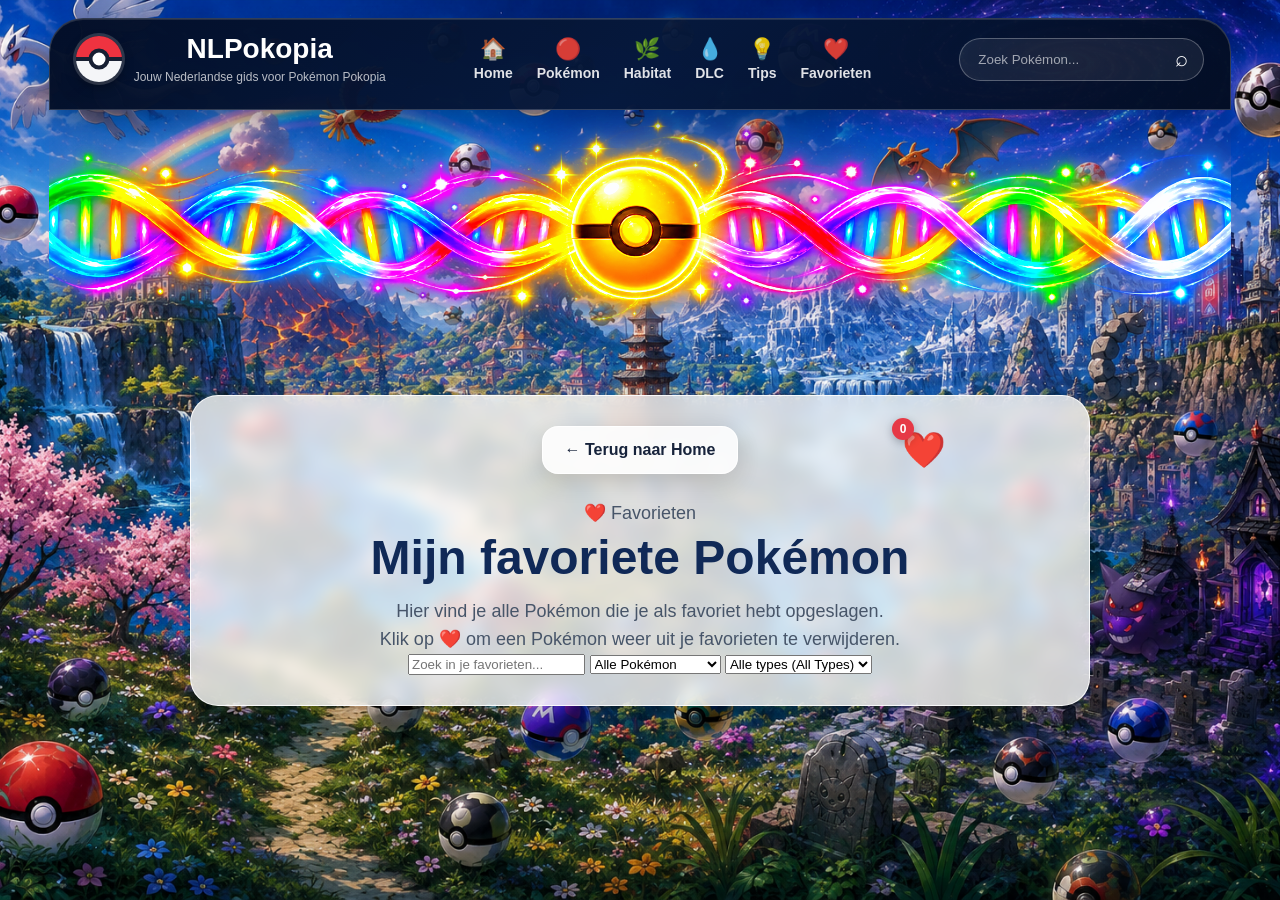
<file: favorieten.html>
<!DOCTYPE html>
<html lang="nl">

<head>
    <meta charset="UTF-8">

    <meta
        name="viewport"
        content="width=device-width, initial-scale=1.0"
    >

    <title>Favorieten | NLPokopia</title>

    <link rel="stylesheet" href="styles.css?v=9">
</head>


<body>

<header class="main-header">

    <nav class="main-nav">

        <a href="index.html" class="nav-brand">

            <span class="brand-ball"></span>

            <span class="brand-text">
                <strong>NLPokopia</strong>
                <small>
                    Jouw Nederlandse gids voor Pokémon Pokopia
                </small>
            </span>

        </a>


        <div class="nav-links">

            <a href="index.html">
                <span>🏠</span>
                Home
            </a>

            <a href="hoofdpokedex.html">
                <span>🔴</span>
                Pokémon
            </a>

            <a href="habitats.html">
                <span>🌿</span>
                Habitat
            </a>

            <a href="bubbly-basin.html">
                <span>💧</span>
                DLC
            </a>

            <a href="tips.html">
                <span>💡</span>
                Tips
            </a>

            <a href="favorieten.html">
                <span>❤️</span>
                Favorieten
            </a>

        </div>


        <div class="nav-search">

            <input
                type="search"
                placeholder="Zoek Pokémon..."
                aria-label="Zoek Pokémon"
            >

            <span>⌕</span>

        </div>

    </nav>


    <div class="type-dna-bar">

        <img
            src="type-dna.png"
            alt=""
            class="type-dna-image"
            aria-hidden="true"
        >

    </div>

</header>



<main class="pokedex-page favorites-page">


    <section class="pokedex-intro">

        <a
            href="index.html"
            class="back-button"
        >
            ← Terug naar Home
        </a>


        <p class="section-kicker">
            ❤️ Favorieten
        </p>


        <h1>
            Mijn favoriete Pokémon
        </h1>


        <p>
            Hier vind je alle Pokémon die je als
            favoriet hebt opgeslagen.
        </p>


        <p>
            Klik op ❤️ om een Pokémon weer uit
            je favorieten te verwijderen.
        </p>


        <div class="pokedex-controls">

            <input
                type="search"
                id="searchInput"
                placeholder="Zoek in je favorieten..."
                aria-label="Zoek in je favorieten"
            >


            <select
                id="sectionFilter"
                aria-label="Filter op Pokédex"
            >

                <option value="all">
                    Alle Pokémon
                </option>

                <option value="base">
                    Hoofd-Pokédex
                </option>

                <option value="event">
                    Special Pokémon
                </option>

                <option value="dlc">
                    Bubbly Basin DLC
                </option>

            </select>


            <select
                id="typeFilter"
                aria-label="Filter op type"
            >

                <option value="all">
                    Alle types (All Types)
                </option>

            </select>

        </div>

    </section>



    <main id="app"></main>


</main>



<script src="pokemon-kanto.js"></script>
<script src="pokemon-extra.js"></script>
<script src="pokemon-dlc.js"></script>
<script src="pokemon-data.js"></script>

<script src="favorites.js?v=1"></script>
<script src="favorieten.js?v=1"></script>


</body>

</html>
</file>
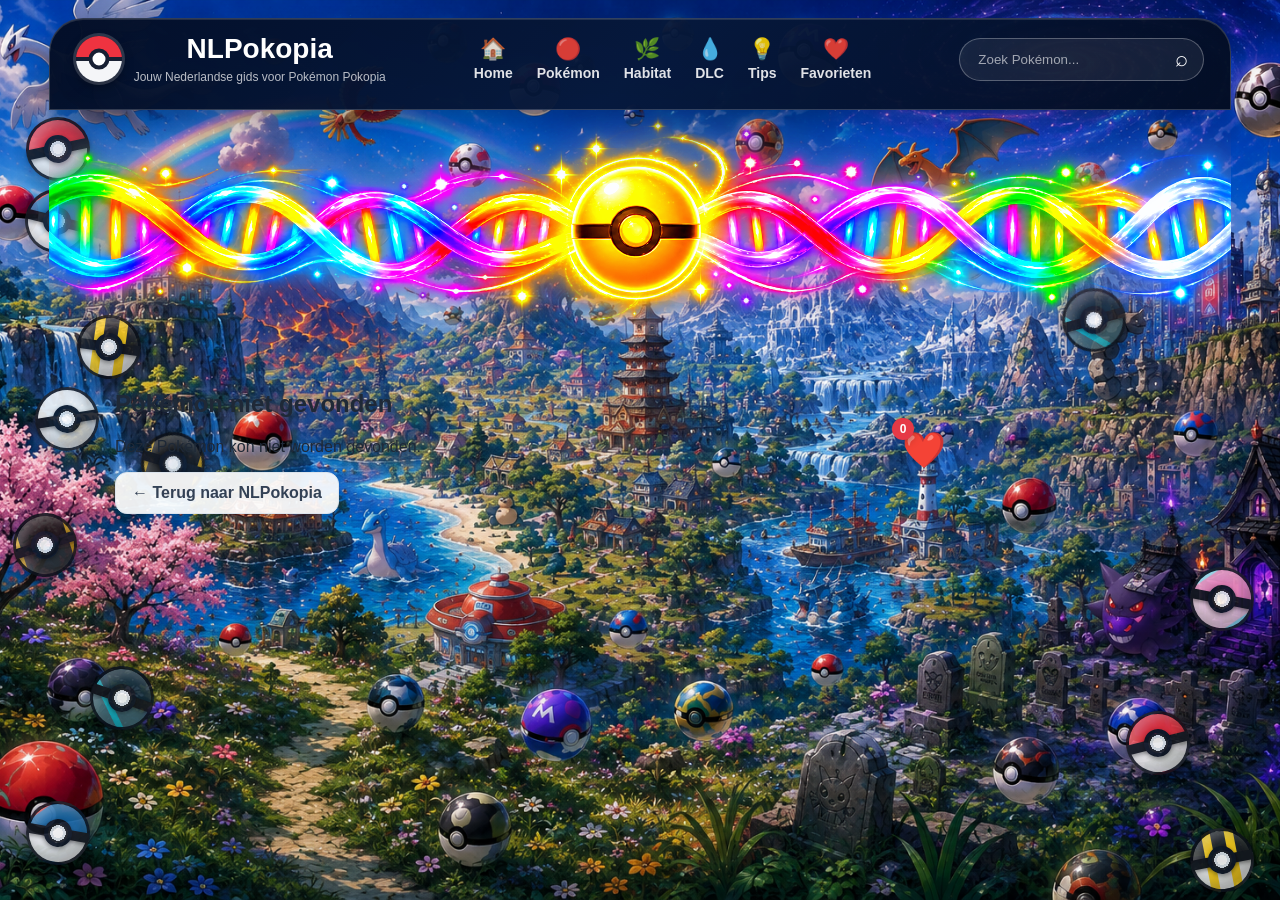
<file: pokemon.html>
<!DOCTYPE html>
<html lang="nl">

<head>
    <meta charset="UTF-8">

    <meta
        name="viewport"
        content="width=device-width, initial-scale=1.0"
    >

    <title>NLPokopia Pokémon</title>

    <link rel="stylesheet" href="styles.css?v=7">
</head>

<body>
    
<!-- DECORATIEVE BALLEN ALLEEN OP POKÉMON DETAILPAGINA -->
    
<div class="ball-background" aria-hidden="true">

    <span class="decor-ball ball-1"></span>
    <span class="decor-ball ball-2"></span>
    <span class="decor-ball ball-3"></span>
    <span class="decor-ball ball-4"></span>
    <span class="decor-ball ball-5"></span>
    <span class="decor-ball ball-6"></span>
    <span class="decor-ball ball-7"></span>
    <span class="decor-ball ball-8"></span>
    <span class="decor-ball ball-9"></span>
    <span class="decor-ball ball-10"></span>
    <span class="decor-ball ball-11"></span>
    <span class="decor-ball ball-12"></span>

</div>
    
    <header class="main-header">

    <nav class="main-nav">

        <a href="index.html" class="nav-brand">
            <span class="brand-ball"></span>

            <span class="brand-text">
                <strong>NLPokopia</strong>
                <small>Jouw Nederlandse gids voor Pokémon Pokopia</small>
            </span>
        </a>

        <div class="nav-links">

            <a href="index.html">
                <span>🏠</span>
                Home
            </a>

            <a href="index.html">
                <span>🔴</span>
                Pokémon
            </a>

            <a href="index.html#habitat">
                <span>🌿</span>
                Habitat
            </a>

            <a href="index.html#dlc">
                <span>💧</span>
                DLC
            </a>

            <a href="index.html#tips">
                <span>💡</span>
                Tips
            </a>

            <a href="favorieten.html">
                <span>❤️</span>
                Favorieten
            </a>

        </div>

        <div class="nav-search">
            <input
                type="search"
                placeholder="Zoek Pokémon..."
                aria-label="Zoek Pokémon"
            >
            <span>⌕</span>
        </div>

    </nav>

    <div class="type-dna-bar">
    <img
        src="type-dna.png"
        alt=""
        class="type-dna-image"
        aria-hidden="true"
    >
</div>

</header>


    <main id="pokemonDetail">

        <p>Pokémon laden...</p>

    </main>


    <!-- POKÉMON DATA -->

    <script src="pokemon-kanto.js"></script>
    <script src="pokemon-extra.js"></script>
    <script src="pokemon-dlc.js"></script>
    <script src="pokemon-data.js"></script>


    <!-- DETAILPAGINA -->
<script src="favorites.js?v=1"></script>    
<script src="pokemon-page.js"></script>

</body>

</html>
</file>
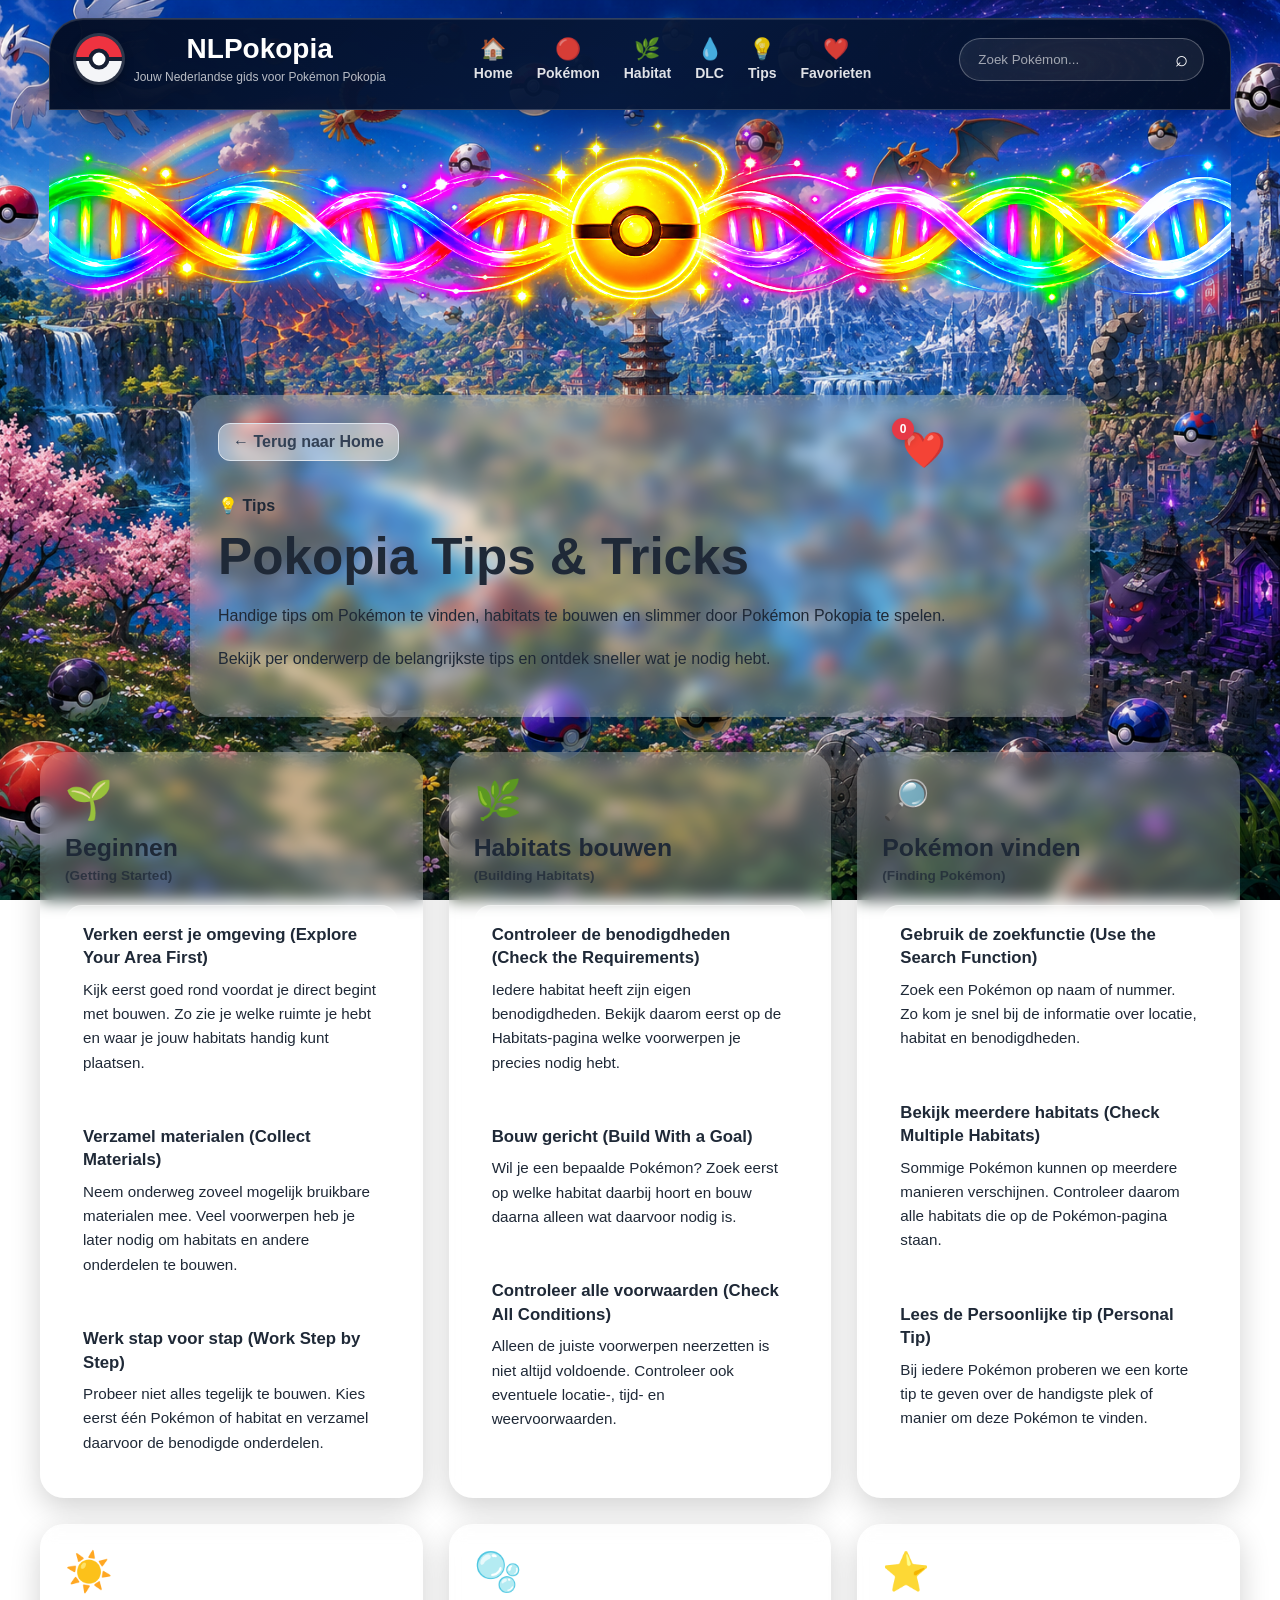
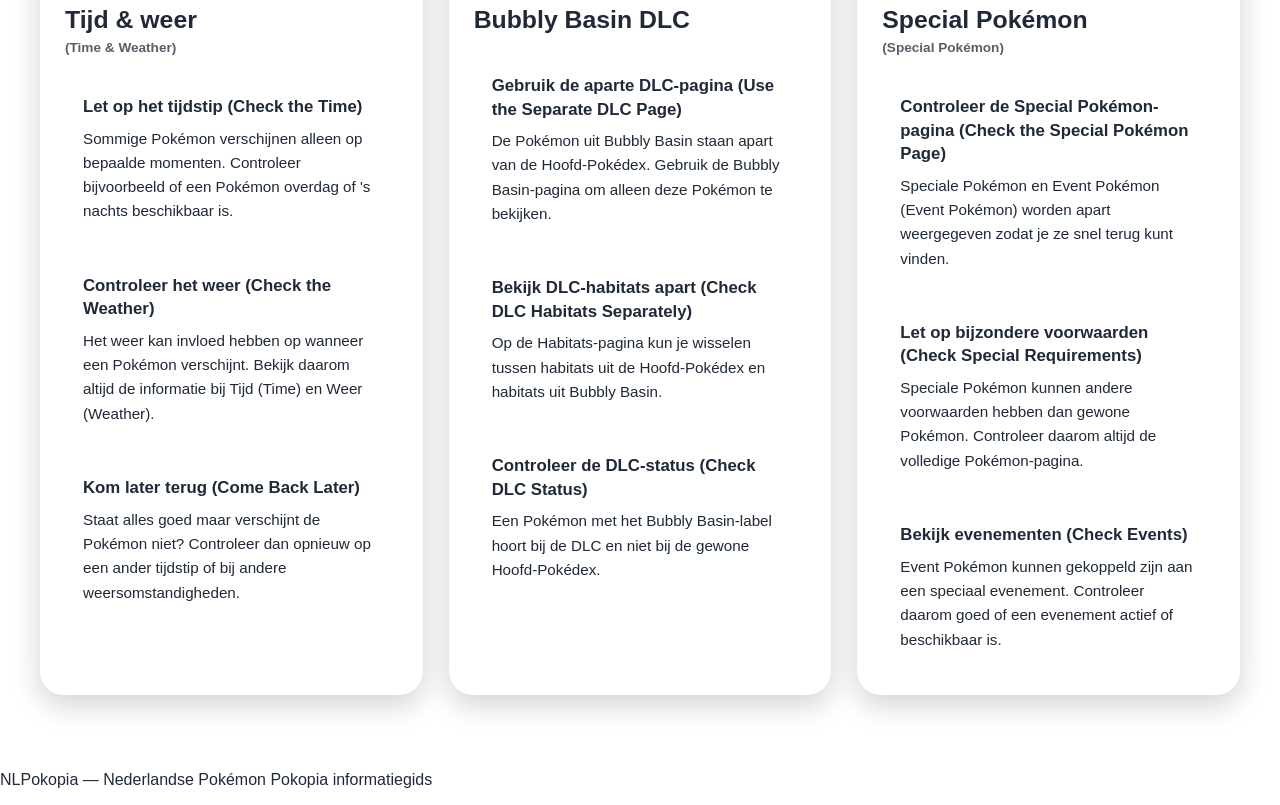
<file: tips.html>
<!DOCTYPE html>
<html lang="nl">

<head>
    <meta charset="UTF-8">

    <meta
        name="viewport"
        content="width=device-width, initial-scale=1.0"
    >

    <title>Tips | NLPokopia</title>

<link rel="stylesheet" href="styles.css?v=9">
</head>


<body>

   <header class="main-header">

    <nav class="main-nav">

        <a href="index.html" class="nav-brand">
            <span class="brand-ball"></span>

            <span class="brand-text">
                <strong>NLPokopia</strong>
                <small>Jouw Nederlandse gids voor Pokémon Pokopia</small>
            </span>
        </a>


        <div class="nav-links">

            <a href="index.html">
                <span>🏠</span>
                Home
            </a>

            <a href="hoofdpokedex.html">
                <span>🔴</span>
                Pokémon
            </a>

            <a href="habitats.html">
                <span>🌿</span>
                Habitat
            </a>

            <a href="bubbly-basin.html">
                <span>💧</span>
                DLC
            </a>

            <a href="tips.html">
                <span>💡</span>
                Tips
            </a>

            <a href="favorieten.html">
                <span>❤️</span>
                Favorieten
            </a>

        </div>


        <div class="nav-search">

            <input
                type="search"
                placeholder="Zoek Pokémon..."
                aria-label="Zoek Pokémon"
            >

            <span>⌕</span>

        </div>

    </nav>


    <div class="type-dna-bar">

        <img
            src="type-dna.png"
            alt=""
            class="type-dna-image"
            aria-hidden="true"
        >

    </div>

</header>



    <main class="tips-page">


        <section class="tips-intro">

            <a
                href="index.html"
                class="back-button"
            >
                ← Terug naar Home
            </a>


            <p class="section-kicker">
                💡 Tips
            </p>


            <h1>
                Pokopia Tips & Tricks
            </h1>


            <p>
                Handige tips om Pokémon te vinden,
                habitats te bouwen en slimmer door
                Pokémon Pokopia te spelen.
            </p>


            <p>
                Bekijk per onderwerp de belangrijkste
                tips en ontdek sneller wat je nodig hebt.
            </p>

        </section>



        <section class="tips-grid">


            <!-- =========================================
                 BEGINNEN
                 ========================================= -->

            <article class="tip-category-card">

                <div class="tip-category-icon">
                    🌱
                </div>

                <h2>
                    Beginnen
                    <span>(Getting Started)</span>
                </h2>


                <div class="tip-list">

                    <div class="tip-item">

                        <h3>
                            Verken eerst je omgeving
                            (Explore Your Area First)
                        </h3>

                        <p>
                            Kijk eerst goed rond voordat je
                            direct begint met bouwen.
                            Zo zie je welke ruimte je hebt
                            en waar je jouw habitats handig
                            kunt plaatsen.
                        </p>

                    </div>


                    <div class="tip-item">

                        <h3>
                            Verzamel materialen
                            (Collect Materials)
                        </h3>

                        <p>
                            Neem onderweg zoveel mogelijk
                            bruikbare materialen mee.
                            Veel voorwerpen heb je later
                            nodig om habitats en andere
                            onderdelen te bouwen.
                        </p>

                    </div>


                    <div class="tip-item">

                        <h3>
                            Werk stap voor stap
                            (Work Step by Step)
                        </h3>

                        <p>
                            Probeer niet alles tegelijk te
                            bouwen. Kies eerst één Pokémon
                            of habitat en verzamel daarvoor
                            de benodigde onderdelen.
                        </p>

                    </div>

                </div>

            </article>



            <!-- =========================================
                 HABITATS
                 ========================================= -->

            <article class="tip-category-card">

                <div class="tip-category-icon">
                    🌿
                </div>

                <h2>
                    Habitats bouwen
                    <span>(Building Habitats)</span>
                </h2>


                <div class="tip-list">

                    <div class="tip-item">

                        <h3>
                            Controleer de benodigdheden
                            (Check the Requirements)
                        </h3>

                        <p>
                            Iedere habitat heeft zijn eigen
                            benodigdheden. Bekijk daarom
                            eerst op de Habitats-pagina
                            welke voorwerpen je precies
                            nodig hebt.
                        </p>

                    </div>


                    <div class="tip-item">

                        <h3>
                            Bouw gericht
                            (Build With a Goal)
                        </h3>

                        <p>
                            Wil je een bepaalde Pokémon?
                            Zoek eerst op welke habitat
                            daarbij hoort en bouw daarna
                            alleen wat daarvoor nodig is.
                        </p>

                    </div>


                    <div class="tip-item">

                        <h3>
                            Controleer alle voorwaarden
                            (Check All Conditions)
                        </h3>

                        <p>
                            Alleen de juiste voorwerpen
                            neerzetten is niet altijd
                            voldoende. Controleer ook
                            eventuele locatie-, tijd- en
                            weervoorwaarden.
                        </p>

                    </div>

                </div>

            </article>



            <!-- =========================================
                 POKEMON VINDEN
                 ========================================= -->

            <article class="tip-category-card">

                <div class="tip-category-icon">
                    🔎
                </div>

                <h2>
                    Pokémon vinden
                    <span>(Finding Pokémon)</span>
                </h2>


                <div class="tip-list">

                    <div class="tip-item">

                        <h3>
                            Gebruik de zoekfunctie
                            (Use the Search Function)
                        </h3>

                        <p>
                            Zoek een Pokémon op naam of
                            nummer. Zo kom je snel bij de
                            informatie over locatie,
                            habitat en benodigdheden.
                        </p>

                    </div>


                    <div class="tip-item">

                        <h3>
                            Bekijk meerdere habitats
                            (Check Multiple Habitats)
                        </h3>

                        <p>
                            Sommige Pokémon kunnen op
                            meerdere manieren verschijnen.
                            Controleer daarom alle habitats
                            die op de Pokémon-pagina staan.
                        </p>

                    </div>


                    <div class="tip-item">

                        <h3>
                            Lees de Persoonlijke tip
                            (Personal Tip)
                        </h3>

                        <p>
                            Bij iedere Pokémon proberen we
                            een korte tip te geven over de
                            handigste plek of manier om
                            deze Pokémon te vinden.
                        </p>

                    </div>

                </div>

            </article>



            <!-- =========================================
                 TIJD EN WEER
                 ========================================= -->

            <article class="tip-category-card">

                <div class="tip-category-icon">
                    ☀️
                </div>

                <h2>
                    Tijd & weer
                    <span>(Time & Weather)</span>
                </h2>


                <div class="tip-list">

                    <div class="tip-item">

                        <h3>
                            Let op het tijdstip
                            (Check the Time)
                        </h3>

                        <p>
                            Sommige Pokémon verschijnen
                            alleen op bepaalde momenten.
                            Controleer bijvoorbeeld of een
                            Pokémon overdag of 's nachts
                            beschikbaar is.
                        </p>

                    </div>


                    <div class="tip-item">

                        <h3>
                            Controleer het weer
                            (Check the Weather)
                        </h3>

                        <p>
                            Het weer kan invloed hebben op
                            wanneer een Pokémon verschijnt.
                            Bekijk daarom altijd de
                            informatie bij Tijd (Time) en
                            Weer (Weather).
                        </p>

                    </div>


                    <div class="tip-item">

                        <h3>
                            Kom later terug
                            (Come Back Later)
                        </h3>

                        <p>
                            Staat alles goed maar verschijnt
                            de Pokémon niet? Controleer dan
                            opnieuw op een ander tijdstip
                            of bij andere
                            weersomstandigheden.
                        </p>

                    </div>

                </div>

            </article>



            <!-- =========================================
                 BUBBLY BASIN
                 ========================================= -->

            <article class="tip-category-card">

                <div class="tip-category-icon">
                    🫧
                </div>

                <h2>
                    Bubbly Basin DLC
                </h2>


                <div class="tip-list">

                    <div class="tip-item">

                        <h3>
                            Gebruik de aparte DLC-pagina
                            (Use the Separate DLC Page)
                        </h3>

                        <p>
                            De Pokémon uit Bubbly Basin
                            staan apart van de
                            Hoofd-Pokédex. Gebruik de
                            Bubbly Basin-pagina om alleen
                            deze Pokémon te bekijken.
                        </p>

                    </div>


                    <div class="tip-item">

                        <h3>
                            Bekijk DLC-habitats apart
                            (Check DLC Habitats Separately)
                        </h3>

                        <p>
                            Op de Habitats-pagina kun je
                            wisselen tussen habitats uit
                            de Hoofd-Pokédex en habitats
                            uit Bubbly Basin.
                        </p>

                    </div>


                    <div class="tip-item">

                        <h3>
                            Controleer de DLC-status
                            (Check DLC Status)
                        </h3>

                        <p>
                            Een Pokémon met het
                            Bubbly Basin-label hoort bij
                            de DLC en niet bij de gewone
                            Hoofd-Pokédex.
                        </p>

                    </div>

                </div>

            </article>



            <!-- =========================================
                 SPECIAL POKEMON
                 ========================================= -->

            <article class="tip-category-card">

                <div class="tip-category-icon">
                    ⭐
                </div>

                <h2>
                    Special Pokémon
                    <span>(Special Pokémon)</span>
                </h2>


                <div class="tip-list">

                    <div class="tip-item">

                        <h3>
                            Controleer de Special Pokémon-pagina
                            (Check the Special Pokémon Page)
                        </h3>

                        <p>
                            Speciale Pokémon en
                            Event Pokémon
                            (Event Pokémon) worden apart
                            weergegeven zodat je ze snel
                            terug kunt vinden.
                        </p>

                    </div>


                    <div class="tip-item">

                        <h3>
                            Let op bijzondere voorwaarden
                            (Check Special Requirements)
                        </h3>

                        <p>
                            Speciale Pokémon kunnen andere
                            voorwaarden hebben dan gewone
                            Pokémon. Controleer daarom
                            altijd de volledige
                            Pokémon-pagina.
                        </p>

                    </div>


                    <div class="tip-item">

                        <h3>
                            Bekijk evenementen
                            (Check Events)
                        </h3>

                        <p>
                            Event Pokémon kunnen gekoppeld
                            zijn aan een speciaal evenement.
                            Controleer daarom goed of een
                            evenement actief of beschikbaar
                            is.
                        </p>

                    </div>

                </div>

            </article>


        </section>


    </main>



    <footer class="site-footer">

        <p>
            NLPokopia — Nederlandse Pokémon Pokopia
            informatiegids
        </p>

    </footer>

<script src="favorites.js?v=1"></script>
</body>

</html>
</file>
<file: styles.css>
/* =========================================================
   NLPokopia - COMPLETE STYLES.CSS
   Hoofdpagina + Pokémon-detailpagina + Pokéball-achtergrond
   ========================================================= */


/* =========================
   BASIS
   ========================= */

* {
    box-sizing: border-box;
}

html {
    scroll-behavior: smooth;
}

body {
    margin: 0;
    min-height: 100vh;
    font-family: Arial, Helvetica, sans-serif;
    color: #1f2937;

    background:
        linear-gradient(
            180deg,
            #eaf4ff 0%,
            #f8fbff 34%,
            #eef7f2 68%,
            #fff8ec 100%
        );

    overflow-x: hidden;
}


/* =========================
   DECORATIEVE BALLEN ACHTERGROND
   ========================= */

.ball-background {
    position: fixed;
    inset: 0;
    width: 100%;
    height: 100%;
    pointer-events: none;
    overflow: hidden;
    z-index: 0;
}

.decor-ball {
    position: absolute;
    width: 82px;
    height: 82px;
    border-radius: 50%;
    opacity: 0.25;
    border: 4px solid #111827;
    box-shadow: 0 4px 15px rgba(15, 23, 42, 0.12);
}

/* Middenlijn van iedere bal */
.decor-ball::before {
    content: "";
    position: absolute;
    left: -4px;
    right: -4px;
    top: 50%;
    height: 5px;
    transform: translateY(-50%);
    background: #111827;
}

/* Knop in het midden */
.decor-ball::after {
    content: "";
    position: absolute;
    width: 22px;
    height: 22px;
    left: 50%;
    top: 50%;
    transform: translate(-50%, -50%);
    border-radius: 50%;
    background: white;
    border: 4px solid #111827;
}

/* Poké Ball */
.ball-1 {
    background: linear-gradient(
        to bottom,
        #e53935 0 47%,
        #ffffff 47% 100%
    );
    left: 3%;
    top: 38%;
    transform: rotate(-180deg);
}

/* Great Ball */
.ball-2 {
    background: linear-gradient(
        to bottom,
        #2563eb 0 47%,
        #ffffff 47% 100%
    );
    right: 5%;
    top: 18%;
    transform: rotate(16deg) scale(0.82);
}

/* Heal Ball */
.ball-3 {
    background: linear-gradient(
        to bottom,
        #f472b6 0 47%,
        #ffffff 47% 100%
    );
    left: 18%;
    top: 62%;
    transform: rotate(25deg) scale(0.68);
}

/* Master Ball */
.ball-4 {
    background: linear-gradient(
        to bottom,
        #7c3aed 0 47%,
        #ffffff 47% 100%
    );
    right: 4%;
    top: 48%;
    transform: rotate(-25deg) scale(0.92);
}

/* Friend Ball */
.ball-5 {
    background: linear-gradient(
        to bottom,
        #22c55e 0 47%,
        #ffffff 47% 100%
    );
    left: 6%;
    top: 78%;
    transform: rotate(18deg) scale(0.74);
}

/* Dive Ball */
.ball-6 {
    background: linear-gradient(
        to bottom,
        #06b6d4 0 47%,
        #ffffff 47% 100%
    );
    right: 8%;
    top: 72%;
    transform: rotate(-12deg) scale(0.72);
}

/* Ultra Ball */
.ball-7 {
    background: linear-gradient(
        to bottom,
        #facc15 0 47%,
        #111827 47% 100%
    );
    left: 42%;
    top: 32%;
    transform: rotate(32deg) scale(0.58);
}

/* Luxury Ball */
.ball-8 {
    background: linear-gradient(
        to bottom,
        #111827 0 47%,
        #eab308 47% 100%
    );
    right: 28%;
    top: 57%;
    transform: rotate(-35deg) scale(0.65);
}

/* Net Ball */
.ball-9 {
    background: linear-gradient(
        to bottom,
        #38bdf8 0 47%,
        #ffffff 47% 100%
    );
    left: 32%;
    top: 88%;
    transform: rotate(14deg) scale(0.8);
}

/* Premier Ball */
.ball-10 {
    background: linear-gradient(
        to bottom,
        #ffffff 0 47%,
        #f8fafc 47% 100%
    );
    right: 38%;
    top: 82%;
    transform: rotate(-20deg) scale(0.62);
}

/* Hisui / oude stijl */
.ball-11 {
    background: linear-gradient(
        to bottom,
        #8b5a2b 0 47%,
        #d6b37a 47% 100%
    );
    left: 13%;
    top: 52%;
    transform: rotate(28deg) scale(0.62);
    border-color: #5b3a20;
}

/* Hisui / oude stijl */
.ball-12 {
    background: linear-gradient(
        to bottom,
        #64748b 0 47%,
        #cbd5e1 47% 100%
    );
    right: 10%;
    top: 90%;
    transform: rotate(-28deg) scale(0.67);
    border-color: #475569;
}

/* Zorg dat alle echte website-inhoud boven de ballen staat */
header,
.dlc-info,
.search-bar,
.filters,
#app {
    position: relative;
    z-index: 2;
}


/* =========================
   HEADER
   ========================= */

header {
    position: relative;
    z-index: 2;

    text-align: center;

    padding: 28px 20px 26px;

    background: rgba(255, 255, 255, 0.88);

    border-bottom:
        1px solid rgba(148, 163, 184, 0.35);

    box-shadow:
        0 4px 18px rgba(15, 23, 42, 0.06);

    backdrop-filter: blur(8px);
}

header h1 {
    margin: 0;

    font-size: clamp(32px, 5vw, 46px);

    font-weight: 800;

    letter-spacing: -1px;

    color: #111827;
}

header h1::before {
    content: "◉";
    color: #ef233c;
    margin-right: 10px;
}

header p {
    margin: 8px 0 0;

    color: #64748b;

    font-size: 16px;
}


/* =========================
   DLC INFO
   ========================= */

.dlc-info {
    position: relative;
    z-index: 1;

    width: min(1100px, 92%);

    margin: 28px auto 0;

    padding: 22px 24px;

    background:
        linear-gradient(
            135deg,
            rgba(224, 247, 250, 0.94),
            rgba(239, 246, 255, 0.94)
        );

    border: 1px solid #bae6fd;

    border-radius: 18px;

    box-shadow:
        0 8px 24px rgba(14, 116, 144, 0.08);
}

.dlc-info h2 {
    margin: 0 0 9px;

    font-size: 23px;

    color: #155e75;
}

.dlc-info p {
    margin: 7px 0;

    line-height: 1.6;

    color: #334155;
}


/* =========================
   ZOEKBALK
   ========================= */

.search-bar {
    position: relative;
    z-index: 2;

    width: min(1100px, 92%);

    margin: 24px auto 0;
}

.search-bar input {
    width: 100%;

    padding: 15px 18px;

    font-size: 16px;

    border: 1px solid #cbd5e1;

    border-radius: 14px;

    outline: none;

    background: rgba(255, 255, 255, 0.94);

    color: #1f2937;

    box-shadow:
        0 4px 14px rgba(15, 23, 42, 0.05);

    transition:
        border-color 0.2s ease,
        box-shadow 0.2s ease;
}

.search-bar input:focus {
    border-color: #3b82f6;

    box-shadow:
        0 0 0 3px rgba(59, 130, 246, 0.13);
}


/* =========================
   FILTERS
   ========================= */

.filters {
    position: relative;
    z-index: 2;

    width: min(1100px, 92%);

    margin: 14px auto 0;

    display: flex;

    gap: 12px;

    flex-wrap: wrap;
}

.filters select {
    min-width: 180px;

    padding: 11px 14px;

    border: 1px solid #cbd5e1;

    border-radius: 12px;

    background: rgba(255, 255, 255, 0.94);

    color: #334155;

    font-size: 15px;

    cursor: pointer;

    outline: none;
}

.filters select:focus {
    border-color: #3b82f6;
}


/* =========================
   POKÉMON OVERZICHT
   ========================= */

#app {
    position: relative;
    z-index: 1;

    width: min(1100px, 92%);

    margin: 28px auto 50px;

    display: grid;

    grid-template-columns:
        repeat(auto-fit, minmax(220px, 1fr));

    gap: 22px;
}


/* =========================
   POKÉMON KAART
   ========================= */

.pokemon-card {
    position: relative;

    min-width: 0;

    padding: 22px 18px 20px;

    text-align: center;

    background: rgba(255, 255, 255, 0.91);

    border:
        1px solid rgba(203, 213, 225, 0.75);

    border-radius: 20px;

    box-shadow:
        0 8px 22px rgba(15, 23, 42, 0.08);

    backdrop-filter: blur(7px);

    transition:
        transform 0.2s ease,
        box-shadow 0.2s ease;
}

.pokemon-card:hover {
    transform: translateY(-4px);

    box-shadow:
        0 14px 30px rgba(15, 23, 42, 0.13);
}

.pokemon-image {
    width: 170px !important;
    height: 170px !important;

    max-width: 100% !important;

    object-fit: contain;

    display: block;

    margin: 0 auto 12px;
}

.pokemon-card h2 {
    margin: 5px 0 10px;

    font-size: 21px;

    line-height: 1.25;
}

.pokemon-detail-link {
    color: #111827;

    text-decoration: none;
}

.pokemon-detail-link:hover {
    color: #2563eb;
}

.pokemon-card p {
    margin: 8px 0;

    line-height: 1.5;

    font-size: 14px;
}

.pokemon-card strong {
    color: #334155;
}


/* =========================
   KAART STATUS
   ========================= */

.pokemon-card p:nth-last-of-type(1) {
    margin-top: 10px;
}


/* =========================
   VIDEO LINKS
   ========================= */

.video-links {
    display: flex;

    flex-wrap: wrap;

    gap: 9px;

    margin-top: 18px;
}

.pokemon-card .video-links {
    justify-content: center;
}

.video-links h3 {
    width: 100%;

    margin: 0 0 5px;

    font-size: 16px;
}

.video-links a {
    display: inline-flex;

    align-items: center;

    justify-content: center;

    padding: 8px 11px;

    border-radius: 9px;

    text-decoration: none;

    font-size: 13px;

    font-weight: 700;

    color: #1e3a8a;

    background: #eff6ff;

    border: 1px solid #bfdbfe;

    transition:
        transform 0.15s ease,
        background 0.15s ease;
}

.video-links a:hover {
    transform: translateY(-2px);

    background: #dbeafe;
}


/* =========================================================
   POKÉMON DETAILPAGINA
   ========================================================= */

#pokemonDetail {
    position: relative;

    z-index: 1;

    width: min(1050px, 92%);

    margin: 30px auto 60px;
}

.pokemon-detail-page {
    width: 100%;
}


/* =========================
   TERUGKNOP
   ========================= */

.back-button {
    display: inline-flex;

    align-items: center;

    padding: 11px 16px;

    margin-bottom: 20px;

    background: rgba(255, 255, 255, 0.92);

    border: 1px solid #dbe3ec;

    border-radius: 12px;

    color: #334155;

    font-weight: 700;

    text-decoration: none;

    box-shadow:
        0 4px 12px rgba(15, 23, 42, 0.06);

    transition:
        transform 0.15s ease,
        box-shadow 0.15s ease;
}

.back-button:hover {
    transform: translateY(-2px);

    box-shadow:
        0 8px 18px rgba(15, 23, 42, 0.1);
}


/* =========================
   DETAIL HERO
   ========================= */

.pokemon-detail-hero {
    display: grid;

    grid-template-columns: 230px 1fr;

    gap: 32px;

    align-items: center;

    padding: 30px;

    margin-bottom: 22px;

    background:
        linear-gradient(
            135deg,
            rgba(255, 255, 255, 0.96),
            rgba(248, 250, 252, 0.92)
        );

    border: 1px solid #dbe3ec;

    border-radius: 24px;

    box-shadow:
        0 12px 30px rgba(15, 23, 42, 0.09);
}

.pokemon-detail-image {
    display: block;

    width: 220px !important;
    height: 220px !important;

    max-width: 100% !important;

    object-fit: contain;

    margin: auto;
}

.pokemon-detail-title {
    min-width: 0;
}

.pokemon-status {
    display: inline-block;

    margin: 0 0 10px;

    padding: 7px 11px;

    border-radius: 999px;

    background: #eef2ff;

    color: #4338ca;

    font-size: 13px;

    font-weight: 800;
}

.pokemon-detail-title h1 {
    margin: 0 0 10px;

    font-size: clamp(31px, 5vw, 46px);

    line-height: 1.1;

    color: #111827;
}

.pokemon-types {
    margin: 0;

    font-size: 17px;

    font-weight: 700;

    color: #475569;
}


/* =========================
   DETAIL BLOKKEN
   ========================= */

.detail-block {
    margin-top: 20px;

    padding: 25px 28px;

    background: rgba(255, 255, 255, 0.92);

    border: 1px solid #dbe3ec;

    border-radius: 20px;

    box-shadow:
        0 8px 22px rgba(15, 23, 42, 0.07);

    backdrop-filter: blur(7px);
}

.detail-block h2 {
    margin: 0 0 20px;

    font-size: 22px;

    color: #1f2937;
}


/* =========================
   DETAIL RIJEN
   ========================= */

.detail-row {
    display: grid;

    grid-template-columns: minmax(180px, 220px) 1fr;

    gap: 18px;

    padding: 12px 0;

    border-bottom: 1px solid #eef2f7;

    line-height: 1.55;
}

.detail-row:last-child {
    border-bottom: 0;
}

.detail-row strong {
    color: #334155;
}

.detail-row span {
    min-width: 0;

    color: #475569;

    overflow-wrap: anywhere;
}


/* =========================
   PERSOONLIJKE TIP
   ========================= */

.personal-tip {
    background:
        linear-gradient(
            135deg,
            rgba(255, 251, 235, 0.96),
            rgba(254, 249, 195, 0.91)
        );

    border-color: #fde68a;
}

.personal-tip h2 {
    color: #854d0e;
}

.personal-tip p {
    margin: 0;

    line-height: 1.7;

    color: #713f12;
}


/* =========================
   KLEINE NOTITIE
   ========================= */

.small-note {
    margin: 17px 0 0;

    padding: 13px 15px;

    background: #f8fafc;

    border-left: 4px solid #94a3b8;

    border-radius: 8px;

    color: #64748b;

    font-size: 14px;

    line-height: 1.6;
}


/* =========================
   LINKS ALGEMEEN
   ========================= */

a {
    transition:
        color 0.15s ease,
        background 0.15s ease;
}


/* =========================
   TABLET
   ========================= */

@media (max-width: 800px) {

    .pokemon-detail-hero {
        grid-template-columns: 180px 1fr;

        gap: 22px;

        padding: 24px;
    }

    .pokemon-detail-image {
        width: 175px !important;
        height: 175px !important;
    }

    .detail-row {
        grid-template-columns: 170px 1fr;
    }

}


/* =========================
   MOBIEL
   ========================= */

@media (max-width: 600px) {

    header {
        padding: 22px 16px;
    }

    header h1 {
        font-size: 32px;
    }

    .dlc-info {
        width: 94%;

        padding: 18px;
    }

    .search-bar {
        width: 94%;
    }

    .filters {
        width: 94%;
    }

    .filters select {
        flex: 1;

        min-width: 140px;
    }

    #app {
        width: 94%;

        grid-template-columns:
            repeat(2, minmax(0, 1fr));

        gap: 12px;

        margin-top: 20px;
    }

    .pokemon-card {
        padding: 15px 10px;

        border-radius: 16px;
    }

    .pokemon-image {
        width: 125px !important;
        height: 125px !important;
    }

    .pokemon-card h2 {
        font-size: 17px;
    }

    .pokemon-card p {
        font-size: 13px;
    }

    #pokemonDetail {
        width: 94%;

        margin-top: 22px;
    }

    .pokemon-detail-hero {
        display: block;

        padding: 22px 18px;

        text-align: center;
    }

    .pokemon-detail-image {
        width: 180px !important;
        height: 180px !important;

        margin-bottom: 16px;
    }

    .pokemon-detail-title h1 {
        font-size: 31px;
    }

    .detail-block {
        padding: 20px 17px;
    }

    .detail-block h2 {
        font-size: 20px;
    }

    .detail-row {
        display: block;

        padding: 12px 0;
    }

    .detail-row strong {
        display: block;

        margin-bottom: 5px;
    }

    .detail-row span {
        display: block;
    }

    .decor-ball {
        opacity: 0.07;
    }

}


/* =========================
   ZEER KLEINE SCHERMEN
   ========================= */

@media (max-width: 390px) {

    #app {
        grid-template-columns: 1fr;
    }

    .pokemon-image {
        width: 150px !important;
        height: 150px !important;
    }

}
/* Pokémon-familie */

.evolution-family {
    display: flex;
    align-items: center;
    justify-content: center;
    gap: 20px;
    flex-wrap: wrap;
    margin-top: 20px;
    margin-bottom: 20px;
}

.evolution-member {
    display: flex;
    flex-direction: column;
    align-items: center;
    gap: 8px;
    padding: 15px;
    border-radius: 16px;
}

.evolution-member img {
    width: 120px;
    height: 120px;
    object-fit: contain;
}

.evolution-member strong {
    font-size: 18px;
    text-align: center;
}

.evolution-arrow {
    font-size: 32px;
    font-weight: bold;
}

.evolution-member.current-pokemon {
    background: rgba(255, 255, 255, 0.7);
    box-shadow: 0 0 0 3px rgba(0, 0, 0, 0.08);
}

@media (max-width: 600px) {
    .evolution-family {
        gap: 10px;
    }

    .evolution-member img {
        width: 85px;
        height: 85px;
    }

    .evolution-arrow {
        font-size: 24px;
    }
}
/* Pokémon-familie */
.evolution-family {
    display: flex;
    align-items: center;
    justify-content: center;
    gap: 20px;
    flex-wrap: wrap;
    margin: 20px 0;
}

.evolution-member {
    display: flex;
    flex-direction: column;
    align-items: center;
    text-align: center;
    padding: 12px;
    border-radius: 16px;
}

.evolution-member img {
    width: 120px;
    height: 120px;
    object-fit: contain;
}

.evolution-member strong {
    margin-top: 8px;
    font-size: 16px;
}

.evolution-arrow {
    font-size: 32px;
    font-weight: bold;
}

.evolution-member.current-pokemon {
    background: rgba(255, 255, 255, 0.65);
    box-shadow: 0 0 0 2px rgba(0, 0, 0, 0.08);
}
/* Video/social media knoppen */
.video-links {
    display: flex;
    flex-wrap: wrap;
    gap: 12px;
    margin-top: 16px;
}

.video-button {
    display: inline-flex;
    align-items: center;
    gap: 8px;
    padding: 10px 14px;
    border-radius: 12px;
    text-decoration: none;
    font-weight: 700;
    background: white;
    border: 1px solid rgba(0, 0, 0, 0.12);
    color: #222;
    box-shadow: 0 3px 10px rgba(0, 0, 0, 0.08);
}

.video-icon {
    width: 28px;
    height: 28px;
    display: inline-flex;
    align-items: center;
    justify-content: center;
    border-radius: 50%;
    font-size: 17px;
    font-weight: bold;
}

/* YouTube */
.video-button.youtube .video-icon {
    background: #ff0000;
    color: white;
}

/* TikTok */
.video-button.tiktok .video-icon {
    background: #000000;
    color: white;
}

/* Instagram */
.video-button.instagram .video-icon {
    background: #e1306c;
    color: white;
}

/* Facebook */
.video-button.facebook .video-icon {
    background: #1877f2;
    color: white;
}

/* X */
.video-button.twitter .video-icon {
    background: #000000;
    color: white;
}

.video-button:hover {
    transform: translateY(-2px);
    box-shadow: 0 5px 14px rgba(0, 0, 0, 0.15);
}
/* Logo + tekst netjes naast elkaar */
.video-button {
    display: inline-flex;
    align-items: center;
    gap: 8px;
}

.video-icon {
    width: 28px;
    height: 28px;
    display: inline-flex;
    align-items: center;
    justify-content: center;
    background: transparent !important;
    flex-shrink: 0;
}

.video-icon svg {
    width: 28px;
    height: 28px;
    display: block;
}
/* =========================================
   NLPokopia - kleuren per Pokémon-type
   ========================================= */

.type-gras {
    --type-color: #78C850;
    --type-light: #E8F5DF;
    --type-dark: #4E8234;
}

.type-vuur {
    --type-color: #F08030;
    --type-light: #FDE8D8;
    --type-dark: #C65D18;
}

.type-water {
    --type-color: #6890F0;
    --type-light: #E1E9FC;
    --type-dark: #386CEB;
}

.type-elektrisch {
    --type-color: #F8D030;
    --type-light: #FFF6CC;
    --type-dark: #C6A500;
}

.type-psychisch {
    --type-color: #F85888;
    --type-light: #FDE0E9;
    --type-dark: #D82E63;
}

.type-ijs {
    --type-color: #98D8D8;
    --type-light: #E4F6F6;
    --type-dark: #5CB8B8;
}

.type-draak {
    --type-color: #7038F8;
    --type-light: #E7DCFE;
    --type-dark: #4C08EF;
}

.type-duister {
    --type-color: #705848;
    --type-light: #E5DEDA;
    --type-dark: #49392F;
}

.type-fee {
    --type-color: #EE99AC;
    --type-light: #FBE5EA;
    --type-dark: #D45A76;
}

.type-normaal {
    --type-color: #A8A878;
    --type-light: #EEEEDE;
    --type-dark: #79794E;
}

.type-vechten {
    --type-color: #C03028;
    --type-light: #F3D8D6;
    --type-dark: #8B211B;
}

.type-vliegend {
    --type-color: #A890F0;
    --type-light: #ECE6FC;
    --type-dark: #7762C7;
}

.type-gif {
    --type-color: #A040A0;
    --type-light: #ECD9EC;
    --type-dark: #702970;
}

.type-grond {
    --type-color: #E0C068;
    --type-light: #F7EFD8;
    --type-dark: #B39745;
}

.type-steen {
    --type-color: #B8A038;
    --type-light: #F0E9CA;
    --type-dark: #88751F;
}

.type-insect {
    --type-color: #A8B820;
    --type-light: #EDF1C8;
    --type-dark: #7A8715;
}

.type-spook {
    --type-color: #705898;
    --type-light: #E5DFEE;
    --type-dark: #493963;
}

.type-staal {
    --type-color: #B8B8D0;
    --type-light: #EEEEF4;
    --type-dark: #8585A3;
}


/* Bovenste Pokémon-blok krijgt automatisch typekleur */

.type-gras .pokemon-detail-hero,
.type-vuur .pokemon-detail-hero,
.type-water .pokemon-detail-hero,
.type-elektrisch .pokemon-detail-hero,
.type-psychisch .pokemon-detail-hero,
.type-ijs .pokemon-detail-hero,
.type-draak .pokemon-detail-hero,
.type-duister .pokemon-detail-hero,
.type-fee .pokemon-detail-hero,
.type-normaal .pokemon-detail-hero,
.type-vechten .pokemon-detail-hero,
.type-vliegend .pokemon-detail-hero,
.type-gif .pokemon-detail-hero,
.type-grond .pokemon-detail-hero,
.type-steen .pokemon-detail-hero,
.type-insect .pokemon-detail-hero,
.type-spook .pokemon-detail-hero,
.type-staal .pokemon-detail-hero {
    background:
        linear-gradient(
            135deg,
            var(--type-light) 0%,
            #ffffff 72%
        );

    border-left: 7px solid var(--type-color);
    border-bottom: 3px solid var(--type-color);
}


/* Titel krijgt subtiel dezelfde kleur */

.type-gras .pokemon-detail-title h1,
.type-vuur .pokemon-detail-title h1,
.type-water .pokemon-detail-title h1,
.type-elektrisch .pokemon-detail-title h1,
.type-psychisch .pokemon-detail-title h1,
.type-ijs .pokemon-detail-title h1,
.type-draak .pokemon-detail-title h1,
.type-duister .pokemon-detail-title h1,
.type-fee .pokemon-detail-title h1,
.type-normaal .pokemon-detail-title h1,
.type-vechten .pokemon-detail-title h1,
.type-vliegend .pokemon-detail-title h1,
.type-gif .pokemon-detail-title h1,
.type-grond .pokemon-detail-title h1,
.type-steen .pokemon-detail-title h1,
.type-insect .pokemon-detail-title h1,
.type-spook .pokemon-detail-title h1,
.type-staal .pokemon-detail-title h1 {
    color: var(--type-dark);
}
/* =========================================
   NLPokopia - Pokémon type-badges
   ========================================= */

.pokemon-types {
    display: flex;
    flex-wrap: wrap;
    gap: 8px;
    margin-top: 10px;
}

.type-badge {
    display: inline-flex;
    align-items: center;
    justify-content: center;
    padding: 7px 14px;
    border-radius: 999px;
    font-size: 0.9rem;
    font-weight: 700;
    line-height: 1;
    color: white;
    border: 2px solid rgba(255, 255, 255, 0.65);
    box-shadow: 0 2px 6px rgba(0, 0, 0, 0.18);
}

/* Normaal */
.type-badge-normaal {
    background: #A8A878;
}

/* Vuur */
.type-badge-vuur {
    background: #F08030;
}

/* Water */
.type-badge-water {
    background: #6890F0;
}

/* Elektrisch */
.type-badge-elektrisch {
    background: #F8D030;
    color: #332b00;
}

/* Gras */
.type-badge-gras {
    background: #78C850;
}

/* IJs */
.type-badge-ijs {
    background: #98D8D8;
    color: #163b3b;
}

/* Vechtend */
.type-badge-vechten {
    background: #C03028;
}

/* Gif */
.type-badge-gif {
    background: #A040A0;
}

/* Grond */
.type-badge-grond {
    background: #E0C068;
    color: #40330e;
}

/* Vliegend */
.type-badge-vliegend {
    background: #A890F0;
}

/* Psychisch */
.type-badge-psychisch {
    background: #F85888;
}

/* Insect */
.type-badge-insect {
    background: #A8B820;
}

/* Steen */
.type-badge-steen {
    background: #B8A038;
}

/* Spook */
.type-badge-spook {
    background: #705898;
}

.type-badge-geest {
    background: #705898;
}

/* Draak */
.type-badge-draak {
    background: #7038F8;
}

/* Duister */
.type-badge-duister {
    background: #705848;
}

/* Staal */
.type-badge-staal {
    background: #B8B8D0;
    color: #29293d;
}

/* Fee */
.type-badge-fee {
    background: #EE99AC;
}

/* ========================================
   POKEMON DETAIL HERO - NIEUWE OPMAAK
======================================== */

.pokemon-detail-hero {
    display: grid;
    grid-template-columns: 260px 1fr;
    align-items: center;
    gap: 35px;

    padding: 32px;
    margin-bottom: 25px;

    background: linear-gradient(
        135deg,
        var(--type-light),
        #ffffff
    );

    border: 2px solid var(--type-color);
    border-left: 8px solid var(--type-color);
    border-radius: 24px;

    box-shadow:
        0 10px 30px rgba(0, 0, 0, 0.08);
}

/* Grote Pokémon-afbeelding */

.pokemon-detail-hero img {
    width: 100%;
    max-width: 240px;
    height: 240px;
    object-fit: contain;

    padding: 15px;

    background: rgba(255, 255, 255, 0.55);
    border-radius: 22px;
}

/* Pokémon-nummer en naam */

.pokemon-detail-hero h1 {
    margin: 8px 0 14px;

    font-size: clamp(2rem, 4vw, 3.4rem);
    line-height: 1.05;

    color: var(--type-dark);
}

/* Mobiel / kleinere schermen */

@media (max-width: 700px) {

    .pokemon-detail-hero {
        grid-template-columns: 1fr;
        text-align: center;
        gap: 15px;
        padding: 22px;
    }

    .pokemon-detail-hero img {
        margin: 0 auto;
        max-width: 210px;
        height: 210px;
    }
}
/* =========================================================
   DETAILBLOKKEN - TYPE 1 + TYPE 2
   ========================================================= */

/* Alle informatieblokken iets sterker vormgeven */
.detail-block {
    position: relative;
    overflow: hidden;
    border-left: 6px solid var(--type-color);
}

/* Subtiele hoofdkleur bovenaan */
.detail-block::before {
    content: "";
    position: absolute;
    left: 0;
    top: 0;
    right: 0;
    height: 4px;
    background: var(--type-color);
}


/* =========================================
   TWEEDE TYPE VAN DE POKÉMON
   ========================================= */

.secondary-gras {
    --secondary-color: #78C850;
    --secondary-light: #E8F5DF;
    --secondary-dark: #4E8234;
}

.secondary-vuur {
    --secondary-color: #F08030;
    --secondary-light: #FDE8D8;
    --secondary-dark: #C65D18;
}

.secondary-water {
    --secondary-color: #6890F0;
    --secondary-light: #E1E9FC;
    --secondary-dark: #386CEB;
}

.secondary-elektrisch {
    --secondary-color: #F8D030;
    --secondary-light: #FFF6CC;
    --secondary-dark: #9A8100;
}

.secondary-psychisch {
    --secondary-color: #F85888;
    --secondary-light: #FDE0E9;
    --secondary-dark: #D82E63;
}

.secondary-ijs {
    --secondary-color: #98D8D8;
    --secondary-light: #E4F6F6;
    --secondary-dark: #458F8F;
}

.secondary-draak {
    --secondary-color: #7038F8;
    --secondary-light: #E7DCFE;
    --secondary-dark: #4C08EF;
}

.secondary-duister {
    --secondary-color: #705848;
    --secondary-light: #E5DEDA;
    --secondary-dark: #49392F;
}

.secondary-fee {
    --secondary-color: #EE99AC;
    --secondary-light: #FBE5EA;
    --secondary-dark: #B94B65;
}

.secondary-normaal {
    --secondary-color: #A8A878;
    --secondary-light: #EEEEDE;
    --secondary-dark: #79794E;
}

.secondary-vechten {
    --secondary-color: #C03028;
    --secondary-light: #F3D8D6;
    --secondary-dark: #8B211B;
}

.secondary-vliegend {
    --secondary-color: #A890F0;
    --secondary-light: #ECE6FC;
    --secondary-dark: #7762C7;
}

.secondary-gif {
    --secondary-color: #A040A0;
    --secondary-light: #F1E2F1;
    --secondary-dark: #702970;
}

.secondary-grond {
    --secondary-color: #E0C068;
    --secondary-light: #F7EFD8;
    --secondary-dark: #927A32;
}

.secondary-steen {
    --secondary-color: #B8A038;
    --secondary-light: #F0E9CA;
    --secondary-dark: #88751F;
}

.secondary-insect {
    --secondary-color: #A8B820;
    --secondary-light: #EDF1C8;
    --secondary-dark: #7A8715;
}

.secondary-spook,
.secondary-geest {
    --secondary-color: #705898;
    --secondary-light: #E5DFEE;
    --secondary-dark: #493963;
}

.secondary-staal {
    --secondary-color: #B8B8D0;
    --secondary-light: #EEEEF4;
    --secondary-dark: #686886;
}


/* Persoonlijke tip bewust geel houden */
.detail-block.personal-tip {
    background: linear-gradient(
        135deg,
        #fff7d6,
        #ffffff 78%
    );

    border-left-color: #f5b700;
}

.detail-block.personal-tip::before {
    background: #f5b700;
}
/* =========================================
   POKÉMON-FAMILIE - OPLOPENDE TYPEKLEUR
   ========================================= */

.evolution-member {
    min-width: 170px;
    padding: 18px 16px;
    border-radius: 18px;

    border: 2px solid var(--type-color);

    box-shadow:
        0 5px 14px rgba(0, 0, 0, 0.08);

    transition:
        transform 0.2s ease,
        box-shadow 0.2s ease;
}

/* Eerste Pokémon - licht */
.evolution-member:nth-of-type(1) {
    background: var(--type-light);
}

/* Tweede Pokémon - sterker */
.evolution-member:nth-of-type(2) {
    background:
        color-mix(
            in srgb,
            var(--type-light) 65%,
            var(--type-color) 35%
        );
}

/* Derde Pokémon - donkerder */
.evolution-member:nth-of-type(3) {
    background:
        color-mix(
            in srgb,
            var(--type-light) 30%,
            var(--type-color) 70%
        );
}

/* Pokémon-afbeeldingen */
.evolution-member img {
    width: 130px;
    height: 130px;
    object-fit: contain;
}

/* Namen */
.evolution-member strong {
    margin-top: 10px;
    font-size: 17px;
    color: var(--type-dark);
}

/* Pijltjes */
.evolution-arrow {
    font-size: 30px;
    font-weight: 900;
    color: var(--type-dark);
}

/* Pokémon die je NU bekijkt */
.evolution-member.current-pokemon {
    outline: 3px solid var(--type-dark);
    outline-offset: 3px;
}

/* Kleine hover */
.evolution-member:hover {
    transform: translateY(-4px);

    box-shadow:
        0 9px 20px rgba(0, 0, 0, 0.13);
}
/* =========================================================
   NLPokopia - PERSOONLIJKE TIP + TIPGEVER
   ========================================================= */

.tip-with-trainer {
    display: grid;
    grid-template-columns: 95px 1fr;
    align-items: center;
    gap: 22px;

    min-height: 135px;
    padding: 18px 28px;

    background:
        linear-gradient(
            135deg,
            #fff4c7 0%,
            #fff9e8 55%,
            #ffffff 100%
        ) !important;

    border: 2px solid #f5b700;
    border-left: 7px solid #f5b700;
}

/* Kleine jongen links */
.tip-trainer {
    height: 105px;

    display: flex;
    align-items: flex-end;
    justify-content: center;
}

.tip-trainer img {
    width: 90px;
    height: 105px;

    object-fit: contain;
    object-position: center bottom;

    background: transparent;
}

/* Titel van de tip */
.tip-content h2 {
    margin: 0 0 9px;

    font-size: 24px;
    font-weight: 900;

    color: #854d0e;
}

/* Persoonlijke tip zelf iets dikker */
.tip-content p {
    margin: 0;

    font-size: 17px;
    font-weight: 600;

    line-height: 1.65;

    color: #713f12;
}


/* =========================
   MOBIEL
   ========================= */

@media (max-width: 600px) {

    .tip-with-trainer {
        grid-template-columns: 65px 1fr;

        gap: 12px;

        min-height: 105px;

        padding: 14px;
    }

    .tip-trainer {
        height: 78px;
    }

    .tip-trainer img {
        width: 62px;
        height: 78px;
    }

    .tip-content h2 {
        font-size: 20px;
    }

    .tip-content p {
        font-size: 15px;
        line-height: 1.55;
    }
}
/* Pokémon-familie kaartjes klikbaar */

.evolution-member {
    text-decoration: none;
    color: inherit;
    cursor: pointer;
}

.evolution-member:hover {
    transform: translateY(-5px) scale(1.03);
    box-shadow: 0 10px 24px rgba(0, 0, 0, 0.16);
}
/* =========================================================
   TYPE BADGES - LEESBARE TEKSTKLEUREN
   ========================================================= */

/* Standaard: zwarte tekst */
.type-badge {
    color: #111111 !important;
}

/* Donkere types: witte tekst */
.type-badge-duister,
.type-badge-spook,
.type-badge-geest,
.type-badge-draak,
.type-badge-gif,
.type-badge-vecht,
.type-badge-vechten {
    color: #ffffff !important;
}
/* Vuur: oranje met witte letters */
.type-badge-vuur {
    color: #ffffff !important;
}

/* Vecht: lichte badge met zwarte letters */
.type-badge-vecht,
.type-badge-vechten {
    background: #ffffff !important;
    color: #111111 !important;
    font-weight: 700;
}
/* VECHT (Fighting) - definitieve override */
.type-badge.type-badge-vecht {
    background-color: #ffffff !important;
    background: #ffffff !important;
    color: #000000 !important;
    font-weight: 900 !important;
}
/* VUUR (Fire) */
.type-badge.type-badge-vuur {
    background: #F08030 !important;
    color: #ffffff !important;
}
/* Nummer onder Pokémon-naam in familiekaart */
.family-number {
    display: block;
    margin-top: 3px;
    font-size: 13px;
    font-weight: 700;
    color: var(--type-dark);
    opacity: 0.75;
}
.pokemon-number {
    margin: -4px 0 12px;
    font-size: 18px;
    font-weight: 800;
    color: var(--type-dark);
    opacity: 0.8;
}
.pokemon-detail-title .pokemon-number {
    display: block !important;
    visibility: visible !important;
    opacity: 0.8 !important;

    margin: -2px 0 14px !important;

    font-size: 18px !important;
    font-weight: 800 !important;
    line-height: 1.2 !important;

    color: var(--type-dark) !important;
}
/* =========================================================
   WAAR VIND JE? - INFORMATIEKAARTJES
   ========================================================= */

.location-grid {
    display: grid;
    grid-template-columns: repeat(2, minmax(0, 1fr));
    gap: 14px;
}

.location-card {
    display: grid;
    grid-template-columns: auto 1fr;
    column-gap: 10px;
    row-gap: 5px;

    padding: 16px;

background: rgba(255, 255, 255, 0.42);

border: 1px solid rgba(255, 255, 255, 0.55);

border-radius: 14px;

backdrop-filter: blur(8px);
-webkit-backdrop-filter: blur(8px);

box-shadow:
    0 8px 20px rgba(0, 0, 0, 0.08),
    inset 0 1px 0 rgba(255, 255, 255, 0.35);
}

.location-icon {
    grid-row: 1 / 3;

    font-size: 25px;
    line-height: 1;
}

.location-card strong {
    font-size: 14px;
    color: var(--type-dark);
}

.location-card > span:last-child {
    font-size: 15px;
    line-height: 1.5;
    color: #475569;
}


/* Mobiel: kaartjes onder elkaar */

@media (max-width: 600px) {
    .location-grid {
        grid-template-columns: 1fr;
    }
}
/* =========================================================
   KINDVRIENDELIJKE ZOEKKAARTJES
   ========================================================= */

.location-intro {
    margin: -8px 0 20px;
    color: #64748b;
    font-size: 15px;
    line-height: 1.5;
}

.location-card {
    min-height: 145px;
    padding: 18px;
    align-items: start;

    transition:
        transform 0.2s ease,
        box-shadow 0.2s ease;
}

.location-card:hover {
    transform: translateY(-3px);
    box-shadow: 0 8px 18px rgba(15, 23, 42, 0.10);
}

.location-card > div {
    display: flex;
    flex-direction: column;
    gap: 5px;
}

.location-card strong {
    font-size: 17px;
    font-weight: 800;
}

.location-card small {
    display: block;
    margin-bottom: 5px;

    font-size: 12px;
    font-weight: 700;

    color: #64748b;
}

.location-card > div > span {
    font-size: 15px;
    line-height: 1.55;
    color: #334155;
}


/* WAAR ZOEKEN? */
.location-search {
    background: linear-gradient(
        135deg,
        #fff1f5,
        #ffffff
    );

    border-color: #f9a8d4;
}

.location-search .location-icon {
    font-size: 30px;
}


/* WANNEER? */
.location-time {
    background: linear-gradient(
        135deg,
        #fff7d6,
        #ffffff
    );

    border-color: #fde68a;
}

.location-time .location-icon {
    font-size: 30px;
}


/* HABITAT */
.location-habitat {
    background: linear-gradient(
        135deg,
        #ecfdf3,
        #ffffff
    );

    border-color: #86efac;
}

.location-habitat .location-icon {
    font-size: 30px;
}


/* VAARDIGHEDEN */
.location-skills {
    background: linear-gradient(
        135deg,
        #eff6ff,
        #ffffff
    );

    border-color: #93c5fd;
}

.location-skills .location-icon {
    font-size: 30px;
}
/* =========================================================
   SPELINFORMATIE
   ========================================================= */

.game-info-block {
    background: linear-gradient(
        135deg,
        #eef2ff,
        #ffffff 78%
    ) !important;

    border-left-color: #6366f1 !important;
}

.game-info-block::before {
    background: #6366f1 !important;
}

.game-info-grid {
    display: grid;
    grid-template-columns: repeat(2, minmax(0, 1fr));
    gap: 14px;
}

.game-info-card {
    padding: 16px;

    background: rgba(255, 255, 255, 0.72);

    border: 1px solid rgba(99, 102, 241, 0.20);
    border-radius: 14px;
}

.game-info-card strong {
    display: block;

    margin-bottom: 6px;

    color: #4338ca;

    font-size: 14px;
    font-weight: 800;
}

.game-info-card span {
    color: #334155;

    font-size: 15px;
    line-height: 1.5;
}

@media (max-width: 600px) {
    .game-info-grid {
        grid-template-columns: 1fr;
    }
}
/* =========================================================
   ZO KRIJG JE DEZE POKÉMON
   ========================================================= */

.obtain-intro {
    margin: -8px 0 20px;
    color: #64748b;
    font-size: 15px;
    line-height: 1.5;
}

.obtain-grid {
    display: grid;
    grid-template-columns: repeat(2, minmax(0, 1fr));
    gap: 14px;
}

.obtain-card {
    display: grid;
    grid-template-columns: auto 1fr;
    gap: 12px;

    min-height: 130px;
    padding: 18px;

    background: linear-gradient(
        135deg,
        #fff7ed,
        #ffffff
    );

    border: 1px solid #fdba74;
    border-radius: 14px;

    transition:
        transform 0.2s ease,
        box-shadow 0.2s ease;
}

.obtain-card:hover {
    transform: translateY(-3px);
    box-shadow: 0 8px 18px rgba(15, 23, 42, 0.10);
}

.obtain-icon {
    font-size: 30px;
    line-height: 1;
}

.obtain-card > div {
    display: flex;
    flex-direction: column;
    gap: 5px;
}

.obtain-card strong {
    font-size: 17px;
    font-weight: 800;
    color: #9a3412;
}

.obtain-card small {
    margin-bottom: 5px;
    font-size: 12px;
    font-weight: 700;
    color: #64748b;
}

.obtain-card > div > span {
    font-size: 15px;
    line-height: 1.55;
    color: #334155;
}

@media (max-width: 600px) {
    .obtain-grid {
        grid-template-columns: 1fr;
    }
}
/* =========================================================
   ENGELSE VERTALINGEN
   ========================================================= */

.english-text {
    font-family: Georgia, "Times New Roman", serif;
    font-style: italic;
    font-weight: 500;
    color: #64748b;
}


/* =========================================================
   ZO KRIJG JE - TWEE VERSCHILLENDE KAARTJES
   ========================================================= */

/* Eerste kaartje: Wat moet je doen? */
.obtain-card:first-child {
    background: linear-gradient(
        135deg,
        #eff6ff,
        #ffffff
    );

    border-color: #93c5fd;
}

.obtain-card:first-child strong {
    color: #1d4ed8;
}


/* Tweede kaartje: Wat heb je nodig? */
.obtain-card:nth-child(2) {
    background: linear-gradient(
        135deg,
        #fff7ed,
        #ffffff
    );

    border-color: #fdba74;
}

.obtain-card:nth-child(2) strong {
    color: #c2410c;
}
/* =========================================================
   TIJD EN WEER NETJES ONDER ELKAAR
   ========================================================= */

.area-info {
    display: block;
    line-height: 1.5;
}

.area-space {
    display: block;
    height: 14px;
}
.requirement-title {
    font-weight: 800;
    color: #334155;
}

.requirement-title .english-text {
    font-weight: 700;
    color: #475569;
}
/* =========================================================
   MOBIEL - POKÉMON-FAMILIE SWIPE
   ========================================================= */

@media (max-width: 600px) {

    .evolution-family {
        display: flex;
        flex-wrap: nowrap;
        justify-content: flex-start;
        align-items: stretch;

        overflow-x: auto;
        overflow-y: hidden;

        gap: 14px;

        padding: 6px 4px 14px;

        scroll-snap-type: x mandatory;
        scroll-behavior: smooth;

        -webkit-overflow-scrolling: touch;

        scrollbar-width: none;
    }

    .evolution-family::-webkit-scrollbar {
        display: none;
    }

    .evolution-member {
        flex: 0 0 82%;
        min-width: 82%;

        scroll-snap-align: center;

        margin: 0;
    }

    .evolution-arrow {
        flex: 0 0 auto;

        display: flex;
        align-items: center;
        justify-content: center;

        width: 28px;

        font-size: 24px;
    }
}
/* =========================================================
   MOBIEL - POKÉMON-FAMILIE SWIPE + BOLLETJES
   ========================================================= */

.evolution-dots {
    display: none;
}

@media (max-width: 600px) {

    .evolution-family {
        display: flex;
        flex-wrap: nowrap;
        justify-content: flex-start;
        align-items: center;

        overflow-x: auto;
        overflow-y: hidden;

        gap: 14px;
        padding: 10px 9% 18px;

        scroll-snap-type: x mandatory;
        scroll-behavior: smooth;

        -webkit-overflow-scrolling: touch;
        scrollbar-width: none;
    }

    .evolution-family::-webkit-scrollbar {
        display: none;
    }

    .evolution-member {
        flex: 0 0 82%;
        min-width: 82%;
        scroll-snap-align: center;
        scroll-snap-stop: always;
        margin: 0;
    }

    .evolution-arrow {
        flex: 0 0 28px;
        min-width: 28px;
        display: flex;
        align-items: center;
        justify-content: center;
        font-size: 24px;
    }

    .evolution-dots {
        display: flex;
        justify-content: center;
        align-items: center;
        gap: 9px;
        margin: 12px 0 8px;
    }

    .evolution-dot {
        width: 10px;
        height: 10px;
        padding: 0;
        border: 0;
        border-radius: 50%;
        background: #cbd5e1;
        cursor: pointer;
        transition: transform 0.2s ease, background 0.2s ease;
    }

    .evolution-dot.active {
        background: #65b741;
        transform: scale(1.35);
    }
}
/* =========================================================
   SPELINFORMATIE
   ========================================================= */

.game-info-intro {
    margin: 0 0 20px;
    color: #64748b;
    line-height: 1.6;
}

.game-info-grid {
    display: grid;
    grid-template-columns: repeat(2, minmax(0, 1fr));
    gap: 16px;
}

.game-info-card {
    display: grid;
    grid-template-columns: auto 1fr;
    gap: 14px;
    align-items: start;
    padding: 20px;
    border: 2px solid;
    border-radius: 18px;
}

.game-info-icon {
    font-size: 30px;
    line-height: 1;
}

.game-info-card > div {
    display: flex;
    flex-direction: column;
    gap: 6px;
}

.game-info-card strong {
    font-size: 18px;
    font-weight: 800;
}

.game-info-card small {
    font-size: 13px;
    font-weight: 700;
    color: #64748b;
}

.game-info-card > div > span {
    margin-top: 5px;
    font-size: 16px;
    line-height: 1.5;
}


/* 🎮 Spel */

.game-card {
    background: linear-gradient(
        135deg,
        #eff6ff,
        #ffffff
    );
    border-color: #93c5fd;
}

.game-card strong {
    color: #2563eb;
}


/* 📘 Hoofd-Pokédex / 🫧 DLC / 🎉 Event */

.edition-card {
    background: linear-gradient(
        135deg,
        #f5f3ff,
        #ffffff
    );
    border-color: #c4b5fd;
}

.edition-card strong {
    color: #6d28d9;
}


/* =========================================================
   SPELINFORMATIE - MOBIEL
   ========================================================= */

@media (max-width: 600px) {

    .game-info-grid {
        grid-template-columns: 1fr;
    }

    .game-info-card {
        padding: 17px;
    }

    .game-info-icon {
        font-size: 27px;
    }

    .game-info-card strong {
        font-size: 17px;
    }
}
/* =========================================================
   VIDEO'S & SOCIAL
   ========================================================= */

.social-block {
    background: linear-gradient(135deg, #172554, #0f172a);
    border-left-color: #3b82f6;
    color: white;
}

.social-block .social-heading {
    display: flex;
    justify-content: space-between;
    align-items: center;
    gap: 20px;
    margin-bottom: 18px;
}

.social-block .social-heading h2 {
    margin: 0 0 5px;
    color: white;
}

.social-block .social-heading p {
    margin: 0;
    color: #cbd5e1;
}

.social-pokemon-name {
    padding: 7px 14px;
    border-radius: 999px;
    background: rgba(255, 255, 255, 0.12);
    color: white;
    font-weight: 800;
    white-space: nowrap;
}

.social-block .video-links {
    display: flex;
    flex-wrap: wrap;
    gap: 12px;
}


/* MOBIEL */

@media (max-width: 600px) {

    .social-block .social-heading {
        align-items: flex-start;
        flex-direction: column;
        gap: 10px;
    }

    .social-block .video-links {
        gap: 9px;
    }
}
/* =========================================================
   NLPokopia ACHTERGROND - POKOPIA SFEER
   ========================================================= */

body {
    background:
        radial-gradient(circle at 20% 20%, rgba(255,255,255,0.75), transparent 28%),
        radial-gradient(circle at 80% 15%, rgba(255,255,255,0.55), transparent 24%),
        linear-gradient(
            180deg,
            #8fd3ff 0%,
            #ccecff 28%,
            #dff5d8 58%,
            #b7e38d 76%,
            #8dcc67 100%
        );

    background-attachment: fixed;
}


/* Zachte wolken */
body::before {
    content: "";
    position: fixed;
    inset: 0;
    pointer-events: none;
    z-index: 0;

    background:
        radial-gradient(ellipse at 15% 12%, rgba(255,255,255,0.72) 0 8%, transparent 9%),
        radial-gradient(ellipse at 27% 9%, rgba(255,255,255,0.58) 0 7%, transparent 8%),
        radial-gradient(ellipse at 76% 14%, rgba(255,255,255,0.68) 0 8%, transparent 9%),
        radial-gradient(ellipse at 88% 10%, rgba(255,255,255,0.50) 0 6%, transparent 7%);

    opacity: 0.85;
}


/* Groene gloed onderaan alsof er landschap ligt */
body::after {
    content: "";
    position: fixed;
    left: 0;
    right: 0;
    bottom: 0;
    height: 38vh;

    pointer-events: none;
    z-index: 0;

    background:
        radial-gradient(circle at 15% 100%, rgba(67,160,71,0.45), transparent 35%),
        radial-gradient(circle at 85% 100%, rgba(46,125,50,0.38), transparent 36%),
        linear-gradient(
            to top,
            rgba(76,175,80,0.34),
            rgba(76,175,80,0.08),
            transparent
        );
}


/* Alle echte pagina-inhoud boven de achtergrond houden */
header,
#pokemonDetail,
#app,
.dlc-info,
.search-bar,
.filters {
    position: relative;
    z-index: 2;
}
/* =========================================================
   DECORATIEVE POKÉ BALLS
   ========================================================= */

.pokeball-background {
    position: fixed;
    inset: 0;
    z-index: 1;
    pointer-events: none;
    overflow: hidden;
}

/* Basis Poké Ball */
.pokeball {
    position: absolute;
    display: block;
    width: 72px;
    height: 72px;
    border: 5px solid #202020;
    border-radius: 50%;
    box-sizing: border-box;

    background:
        radial-gradient(
            circle at 50% 50%,
            #ffffff 0 9%,
            #202020 10% 16%,
            #ffffff 17% 25%,
            transparent 26%
        ),
        linear-gradient(
            to bottom,
            #ef3340 0 44%,
            #202020 44% 56%,
            #ffffff 56% 100%
        );

    box-shadow:
        0 8px 18px rgba(0, 0, 0, 0.22),
        inset -5px -6px 8px rgba(0, 0, 0, 0.12);

    opacity: 0.9;
}


/* LINKS */

.ball-1 {
    width: 92px;
    height: 92px;
    left: -30px;
    right: auto;
    top: 12%;
    transform: rotate(-18deg);
}

.ball-2 {
    width: 58px;
    height: 58px;
    left: 25px;
    right: auto;
    top: 38%;
    transform: rotate(14deg);
}

.ball-3 {
    width: 110px;
    height: 110px;
    left: -48px;
    right: auto;
    top: 63%;
    transform: rotate(24deg);
}

.ball-4 {
    width: 66px;
    height: 66px;
    left: 35px;
    right: auto;
    top: 84%;
    transform: rotate(-25deg);
}


/* RECHTS */

.ball-5 {
    width: 82px;
    height: 82px;
    left: auto;
    right: -25px;
    top: 18%;
    transform: rotate(20deg);
}

.ball-6 {
    width: 60px;
    height: 60px;
    left: auto;
    right: 28px;
    top: 42%;
    transform: rotate(-15deg);
}

.ball-7 {
    width: 105px;
    height: 105px;
    left: auto;
    right: -42px;
    top: 67%;
    transform: rotate(-22deg);
}

.ball-8 {
    width: 62px;
    height: 62px;
    left: auto;
    right: 35px;
    top: 87%;
    transform: rotate(18deg);
}


/* Op kleinere schermen rustiger maken */

@media (max-width: 900px) {

    .pokeball {
        opacity: 0.45;
    }

    .ball-2,
    .ball-4,
    .ball-6,
    .ball-8 {
        display: none;
    }

    .ball-1,
    .ball-3 {
        left: -55px;
    }

    .ball-5,
    .ball-7 {
        right: -55px;
    }
}


/* Op telefoons nog kleiner */

@media (max-width: 600px) {

    .pokeball {
        width: 60px;
        height: 60px;
        border-width: 4px;
        opacity: 0.32;
    }

    .ball-1 {
        top: 15%;
        left: -42px;
    }

    .ball-3 {
        top: 52%;
        left: -42px;
    }

    .ball-5 {
        top: 31%;
        right: -42px;
    }

    .ball-7 {
        top: 73%;
        right: -42px;
    }
}
/* =========================================================
   ECHTE NLPokopia ACHTERGROND
   ========================================================= */

body {
    background-image: url("nlpokopia-background.png");
    background-size: cover;
    background-position: center top;
    background-repeat: no-repeat;
    background-attachment: fixed;
}

/* oude extra landschaplagen uitschakelen */
body::before,
body::after,
.pokeball-background::before,
.pokeball-background::after {
    content: none !important;
}

/* website-inhoud erboven houden */
header,
#pokemonDetail,
#app,
.dlc-info,
.search-bar,
.filters {
    position: relative;
    z-index: 2;
}

/* =========================================================
   NLPokopia - HOOFDNAVIGATIE
   Donkere balk + type-DNA + gouden bal
   ========================================================= */

.main-header {
    position: relative;
    width: 100%;
    padding: 18px 24px 0;
    background: transparent;
    z-index: 100;
}

.main-nav {
    width: min(1500px, 96%);
    min-height: 92px;
    margin: 0 auto;

    display: flex;
    align-items: center;
    justify-content: space-between;
    gap: 28px;

    padding: 14px 26px 24px;

    background:
        linear-gradient(
            135deg,
            rgba(4, 15, 40, 0.97),
            rgba(8, 25, 58, 0.95),
            rgba(4, 13, 34, 0.97)
        );

    border: 1px solid rgba(255, 255, 255, 0.18);
    border-radius: 34px 34px 0 0;

    box-shadow:
        0 12px 35px rgba(0, 0, 0, 0.30),
        inset 0 1px 0 rgba(255, 255, 255, 0.12);
}


/* =========================
   NLPokopia logo
   ========================= */

.nav-brand {
    display: flex;
    align-items: center;
    gap: 12px;

    color: white;
    text-decoration: none;
    flex-shrink: 0;
}

.brand-text {
    display: flex;
    flex-direction: column;
}

.brand-text strong {
    font-size: 28px;
    line-height: 1;
    color: #ffffff;
}

.brand-text small {
    margin-top: 7px;
    font-size: 12px;
    color: rgba(255, 255, 255, 0.72);
    white-space: nowrap;
}


/* Kleine bal naast NLPokopia */

.brand-ball {
    position: relative;
    width: 46px;
    height: 46px;
    flex: 0 0 46px;

    border-radius: 50%;

    background:
        linear-gradient(
            to bottom,
            #ef3340 0%,
            #ef3340 46%,
            #182033 46%,
            #182033 54%,
            #f4f5f8 54%,
            #f4f5f8 100%
        );

    box-shadow:
        0 0 0 3px rgba(255,255,255,0.16),
        0 5px 12px rgba(0,0,0,0.35);
}

.brand-ball::after {
    content: "";
    position: absolute;

    width: 13px;
    height: 13px;

    left: 50%;
    top: 50%;

    transform: translate(-50%, -50%);

    border-radius: 50%;
    background: white;
    border: 4px solid #182033;
}


/* =========================
   Navigatielinks
   ========================= */

.nav-links {
    display: flex;
    align-items: center;
    justify-content: center;
    gap: 24px;

    flex: 1;
}

.nav-links a {
    display: flex;
    flex-direction: column;
    align-items: center;
    gap: 4px;

    color: rgba(255,255,255,0.88);
    text-decoration: none;

    font-size: 14px;
    font-weight: 700;

    transition:
        transform 0.2s ease,
        color 0.2s ease,
        text-shadow 0.2s ease;
}

.nav-links a span {
    font-size: 21px;
}

.nav-links a:hover {
    color: #ffffff;
    transform: translateY(-2px);

    text-shadow:
        0 0 12px rgba(255,255,255,0.55);
}


/* =========================
   Zoekveld
   ========================= */

.nav-search {
    position: relative;
    width: 245px;
    flex-shrink: 0;
}

.nav-search input {
    width: 100%;

    padding: 13px 42px 13px 18px;

    color: white;

    background: rgba(255,255,255,0.07);

    border:
        1px solid rgba(255,255,255,0.28);

    border-radius: 999px;

    outline: none;
}

.nav-search input::placeholder {
    color: rgba(255,255,255,0.60);
}

.nav-search input:focus {
    border-color: rgba(255,215,70,0.85);

    box-shadow:
        0 0 0 3px rgba(255,215,70,0.10),
        0 0 20px rgba(255,190,40,0.16);
}

.nav-search > span {
    position: absolute;

    right: 16px;
    top: 50%;

    transform: translateY(-50%);

    color: white;
    font-size: 22px;

    pointer-events: none;
}


/* =========================================================
   TYPE DNA
   ========================================================= */

.type-dna-bar {
    position: relative;

    width: min(1500px, 96%);
    height: 82px;

    margin: -10px auto 0;

    display: flex;
    align-items: center;
    justify-content: center;

    overflow: hidden;

    background:
        linear-gradient(
            180deg,
            rgba(3,12,32,0.97),
            rgba(4,16,38,0.93)
        );

    border-left: 1px solid rgba(255,255,255,0.15);
    border-right: 1px solid rgba(255,255,255,0.15);
    border-bottom: 1px solid rgba(255,255,255,0.18);

    border-radius: 0 0 34px 34px;

    box-shadow:
        0 15px 35px rgba(0,0,0,0.30);
}


/* Beide gekleurde DNA-helften */

/* =========================================================
   ECHTE TYPE-DNA STRANGEN
   ========================================================= */

/* =========================================================
   TYPE DNA - AFBEELDING
   ========================================================= */

.type-dna-bar {
    position: relative;
    width: min(1500px, 96%);
    height: 92px;
    margin: -10px auto 0;

    display: flex;
    align-items: center;
    justify-content: center;

    overflow: hidden;

    background:
        linear-gradient(
            180deg,
            rgba(3, 12, 32, 0.98),
            rgba(4, 16, 38, 0.96)
        );

    border-left: 1px solid rgba(255,255,255,0.15);
    border-right: 1px solid rgba(255,255,255,0.15);
    border-bottom: 1px solid rgba(255,255,255,0.18);

    border-radius: 0 0 34px 34px;

    box-shadow:
        0 15px 35px rgba(0,0,0,0.30);
}

/* hele DNA-afbeelding over de balk */
.type-dna-bar::before {
    content: "";

    position: absolute;
    inset: 0;

    background-image: url("type-dna.png");
    background-repeat: no-repeat;
    background-position: center;
    background-size: cover;

    z-index: 1;

    pointer-events: none;
}

/* oude losse linker/rechter DNA uitzetten */
.type-dna-left,
.type-dna-right {
    display: none;
}


/* =========================================================
   GOUDEN BAL
   ========================================================= */

.golden-ball {
    position: relative;
    z-index: 5;

    width: 72px;
    height: 72px;

    flex: 0 0 72px;

    border-radius: 50%;

    background:
        radial-gradient(
            circle at 32% 24%,
            #fffbd2 0%,
            #ffe875 10%,
            #ffc928 28%,
            #d79500 55%,
            #8d5700 78%,
            #f6c94c 100%
        );

    border: 3px solid #ffe78a;

    box-shadow:
        0 0 10px #ffd447,
        0 0 26px rgba(255,197,39,0.95),
        0 0 55px rgba(255,162,0,0.65);
}


/* Middelste donkere band */

.golden-ball::before {
    content: "";

    position: absolute;

    left: 0;
    right: 0;

    top: 50%;

    height: 9px;

    transform: translateY(-50%);

    background: #5b3900;

    box-shadow:
        0 1px 2px rgba(255,255,255,0.35);
}


/* Middenknop */

.golden-ball::after {
    content: "";

    position: absolute;

    left: 50%;
    top: 50%;

    width: 20px;
    height: 20px;

    transform: translate(-50%, -50%);

    border-radius: 50%;

    background:
        radial-gradient(
            circle,
            #fff4a5,
            #ffc72c 55%,
            #9b6100 58%
        );

    border: 4px solid #5b3900;

    box-shadow:
        0 0 12px rgba(255,215,70,0.95);
}


/* =========================================================
   TABLET / MOBIEL
   ========================================================= */

@media (max-width: 1050px) {

    .main-nav {
        flex-wrap: wrap;
        justify-content: center;
    }

    .nav-brand {
        margin-right: auto;
    }

    .nav-links {
        order: 3;
        width: 100%;
    }

    .nav-search {
        width: 220px;
    }
}


@media (max-width: 700px) {

    .main-header {
        padding: 10px 8px 0;
    }

    .main-nav {
        width: 100%;
        padding: 14px;

        border-radius: 24px 24px 0 0;
    }

    .brand-text strong {
        font-size: 23px;
    }

    .brand-text small {
        display: none;
    }

    .brand-ball {
        width: 38px;
        height: 38px;
        flex-basis: 38px;
    }

    .nav-search {
        width: 100%;
        order: 2;
    }

    .nav-links {
        order: 3;

        overflow-x: auto;

        justify-content: flex-start;

        gap: 24px;

        padding: 5px 3px;

        scrollbar-width: none;
    }

    .nav-links::-webkit-scrollbar {
        display: none;
    }

    .nav-links a {
        flex: 0 0 auto;
        min-width: 58px;
        font-size: 11px;
    }

    .type-dna-bar {
        width: 100%;
        height: 64px;

        border-radius: 0 0 24px 24px;
    }

    .type-dna {
        height: 28px;
    }

    .golden-ball {
        width: 54px;
        height: 54px;
        flex-basis: 54px;
    }
}
/* =========================================================
   NLPokopia - DNA BALK COMPACTER
   ========================================================= */

/* =========================================================
   DNA-AFBEELDING VOLLEDIG TONEN
   ========================================================= */

.type-dna-bar {
    height: 120px !important;
    margin-top: -10px !important;
    overflow: hidden !important;
}

.type-dna-bar::before {
    background-image: url("type-dna.png") !important;
    background-repeat: no-repeat !important;
    background-position: center center !important;

    /* HELE afbeelding zichtbaar over de hele balk */
    background-size: 100% 100% !important;

    background-color: #061127;

    border-radius: 0 0 34px 34px;
}

/* DNA-afbeelding netjes in de compactere balk */
.type-dna-bar::before {
    background-size: contain;
   background-color: #061127;
    background-position: center center !important;
    border-radius: 0 0 34px 34px;
}

/* Gouden bal iets groter en boven het DNA */


/* Mobiel */
@media (max-width: 700px) {
    .type-dna-bar {
        height: 52px !important;
    }

    .golden-ball {
        width: 52px !important;
        height: 52px !important;
        flex-basis: 52px !important;
    }
}
/* Gouden bal exact centreren in DNA-balk */
.golden-ball {
    transform: translateY(5px) !important;
}
/* =========================================================
   DEFINITIEVE DNA-BALK
   afbeelding nooit vervormen
   ========================================================= */

.type-dna-bar {
    width: min(1500px, 96%) !important;
    height: auto !important;

    margin: -10px auto 0 !important;
    padding: 0 !important;

    overflow: hidden !important;

    border-radius: 0 0 34px 34px !important;
}

.type-dna-bar::before {
    content: none !important;
}

.type-dna-image {
    display: block;

    width: 100%;
    height: auto;

    margin: 0;

    object-fit: contain;
}
/* DNA-balk zonder donkere achtergrond eromheen */

.type-dna-bar {
    background: transparent !important;
    border: none !important;
    box-shadow: none !important;
}

.type-dna-image {
    display: block;
    width: 100%;
    height: auto;
    background: transparent;
}
/* =========================================================
   DNA-BALK MEER LATEN SPRANKELEN
   ========================================================= */

.type-dna-bar {
    background: transparent !important;
    box-shadow: none !important;
    border: none !important;
    overflow: hidden !important;
}

/* Afbeelding levendiger maken */
.type-dna-image {
    display: block;
    width: 100%;
    height: auto;

    filter:
        saturate(1.28)
        brightness(1.12)
        contrast(1.05)
        drop-shadow(0 0 12px rgba(0, 190, 255, 0.25))
        drop-shadow(0 0 22px rgba(255, 0, 180, 0.18));
}

/* Zachte overgang naar de wereldachtergrond */
.type-dna-bar {
    -webkit-mask-image:
        linear-gradient(
            to bottom,
            transparent 0%,
            #000 8%,
            #000 88%,
            transparent 100%
        );

    mask-image:
        linear-gradient(
            to bottom,
            transparent 0%,
            #000 8%,
            #000 88%,
            transparent 100%
        );
}

/* Extra lichtlaag boven DNA */
.type-dna-bar::after {
    content: "";
    position: absolute;
    inset: 0;
    pointer-events: none;

    background:
        radial-gradient(
            circle at 50% 48%,
            rgba(255, 215, 70, 0.20),
            transparent 24%
        ),
        linear-gradient(
            90deg,
            transparent,
            rgba(0, 210, 255, 0.08),
            rgba(255, 0, 180, 0.08),
            transparent
        );

    mix-blend-mode: screen;
}
/* =========================================================
   DEFINITIEVE NLPokopia DNA-HEADER
   DNA zweeft transparant boven de wereldachtergrond
   ========================================================= */

/* Hele header zelf transparant houden */
.main-header {
    background: transparent !important;
    border: 0 !important;
    box-shadow: none !important;
    backdrop-filter: none !important;
}


/* Navigatie blijft donker */
.main-nav {
    position: relative;
    z-index: 20;

    background:
        linear-gradient(
            135deg,
            rgba(3, 14, 38, 0.98),
            rgba(6, 24, 58, 0.97),
            rgba(3, 13, 35, 0.98)
        ) !important;
}


/* =========================================
   DNA-GEBIED
   ========================================= */

.type-dna-bar {
    position: relative !important;

    width: min(1500px, 96%) !important;
    height: 250px !important;

    margin: 0 auto !important;
    padding: 0 !important;

    background: transparent !important;

    border: 0 !important;
    border-radius: 0 !important;

    box-shadow: none !important;

    overflow: hidden !important;

    /* oude maskers volledig uitschakelen */
    mask-image: none !important;
    -webkit-mask-image: none !important;
}


/* Oude CSS-DNA uitschakelen */
.type-dna-bar::before,
.type-dna-bar::after {
    content: none !important;
}

.type-dna-left,
.type-dna-right,
.golden-ball {
    display: none !important;
}


/* =========================================
   ECHTE DNA-AFBEELDING
   ========================================= */

.type-dna-image {
    position: absolute;

    left: 50%;
    top: 50%;

    transform: translate(-50%, -50%);

    width: 100% !important;
    height: 100% !important;

    object-fit: cover !important;
    object-position: center center !important;

    margin: 0 !important;

    /*
       BELANGRIJK:
       hierdoor verdwijnt de donkere achtergrond
       van type-dna.png visueel en blijven vooral
       het lichtgevende DNA en de gouden bal over.
    */
    mix-blend-mode: screen;

    filter:
        saturate(1.25)
        brightness(1.13)
        contrast(1.05)
        drop-shadow(0 0 10px rgba(0, 190, 255, 0.30))
        drop-shadow(0 0 18px rgba(255, 0, 180, 0.22))
        drop-shadow(0 0 24px rgba(255, 190, 30, 0.20));

    pointer-events: none;
}


/* =========================================
   MOBIEL
   ========================================= */

@media (max-width: 700px) {

    .type-dna-bar {
        width: 100% !important;
        height: 155px !important;
    }

    .type-dna-image {
        width: 125% !important;
        max-width: none !important;
    }
}
/* =========================================================
   NLPokopia - HOMEPAGE HERO
   ========================================================= */

.home-hero {
    position: relative;
    width: min(1400px, 92%);
    margin: 32px auto;
    padding: 42px;

    border-radius: 34px;

    background:
        linear-gradient(
            135deg,
            rgba(255,255,255,0.94),
            rgba(245,250,255,0.88)
        );

    border: 2px solid rgba(255,255,255,0.8);

    box-shadow:
        0 18px 50px rgba(0,0,0,0.22),
        0 0 30px rgba(70,140,255,0.18);

    backdrop-filter: blur(8px);
}


/* =========================================================
   INTRO
   ========================================================= */

.home-hero-content {
    max-width: 850px;
    margin: 0 auto 34px;
    text-align: center;
}

.home-kicker {
    display: inline-block;

    padding: 8px 16px;
    margin-bottom: 12px;

    border-radius: 999px;

    background: rgba(75,110,255,0.10);

    color: #4054c7;
    font-weight: 800;
    font-size: 15px;
}

.home-hero h1 {
    margin: 6px 0 14px;

    font-size: clamp(34px, 4vw, 58px);
    line-height: 1.05;

    color: #10234c;

    text-shadow:
        0 2px 12px rgba(70,110,255,0.12);
}

.home-hero-content > p {
    max-width: 760px;
    margin: 0 auto;

    color: #53627a;

    font-size: 18px;
    line-height: 1.65;
}


/* =========================================================
   GROTE KNOPPEN
   ========================================================= */

.home-actions {
    display: flex;
    justify-content: center;
    flex-wrap: wrap;

    gap: 14px;

    margin-top: 26px;
}

.home-action {
    display: inline-flex;
    align-items: center;
    justify-content: center;

    min-height: 50px;
    padding: 0 24px;

    border-radius: 16px;

    text-decoration: none;
    font-weight: 800;

    transition:
        transform 0.2s ease,
        box-shadow 0.2s ease;
}

.home-action:hover {
    transform: translateY(-3px);
}

.home-action.primary {
    color: white;

    background:
        linear-gradient(
            135deg,
            #ff3c57,
            #e51f3d
        );

    box-shadow:
        0 8px 20px rgba(229,31,61,0.30);
}

.home-action.secondary {
    color: white;

    background:
        linear-gradient(
            135deg,
            #238ee8,
            #5267e8
        );

    box-shadow:
        0 8px 20px rgba(35,142,232,0.28);
}


/* =========================================================
   SNELKEUZES
   ========================================================= */

.home-shortcuts {
    display: grid;

    grid-template-columns:
        repeat(4, minmax(0, 1fr));

    gap: 16px;
}

.shortcut-card {
    position: relative;

    min-height: 145px;
    padding: 22px 18px;

    display: flex;
    flex-direction: column;
    align-items: center;
    justify-content: center;

    text-align: center;
    text-decoration: none;

    border-radius: 22px;

    background:
        linear-gradient(
            145deg,
            rgba(255,255,255,0.98),
            rgba(240,246,255,0.92)
        );

    border: 1px solid rgba(80,120,220,0.18);

    box-shadow:
        0 8px 24px rgba(20,45,90,0.10);

    transition:
        transform 0.2s ease,
        box-shadow 0.2s ease;
}

.shortcut-card:hover {
    transform: translateY(-5px);

    box-shadow:
        0 14px 30px rgba(20,45,90,0.18);
}

.shortcut-card > span {
    display: block;

    margin-bottom: 8px;

    font-size: 32px;
}

.shortcut-card strong {
    color: #17294e;

    font-size: 18px;
}

.shortcut-card small {
    display: block;

    margin-top: 7px;

    color: #6b7890;

    font-size: 14px;
    line-height: 1.4;
}


/* =========================================================
   KAARTEN IEDER EIGEN ACCENT
   ========================================================= */

.shortcut-card:nth-child(1) {
    border-bottom: 4px solid #ef3d4f;
}

.shortcut-card:nth-child(2) {
    border-bottom: 4px solid #39a9ff;
}

.shortcut-card:nth-child(3) {
    border-bottom: 4px solid #58b957;
}

.shortcut-card:nth-child(4) {
    border-bottom: 4px solid #ffc928;
}


/* =========================================================
   MOBIEL
   ========================================================= */

@media (max-width: 900px) {

    .home-hero {
        width: 94%;
        padding: 28px 20px;
    }

    .home-shortcuts {
        grid-template-columns:
            repeat(2, minmax(0, 1fr));
    }

}


@media (max-width: 560px) {

    .home-hero {
        margin-top: 20px;
        padding: 24px 14px;
        border-radius: 24px;
    }

    .home-hero h1 {
        font-size: 34px;
    }

    .home-hero-content > p {
        font-size: 16px;
    }

    .home-actions {
        flex-direction: column;
    }

    .home-action {
        width: 100%;
    }

    .home-shortcuts {
        grid-template-columns: 1fr;
    }

}
/* =========================================================
   PROFESSIONELE POKEBALLS
   ALLEEN VOOR POKEMON-DETAILPAGINA
   ========================================================= */

.ball-background {
    position: fixed;
    inset: 0;
    width: 100%;
    height: 100%;
    pointer-events: none;
    overflow: hidden;
    z-index: 0;
}


/* Basis van alle ballen */

.ball-background .decor-ball {
    position: absolute;

    width: 64px;
    height: 64px;

    border-radius: 50%;

    border: 3px solid rgba(10, 15, 25, 0.9);

    box-shadow:
        0 8px 18px rgba(0, 0, 0, 0.32),
        inset -7px -8px 12px rgba(0, 0, 0, 0.22),
        inset 6px 6px 10px rgba(255, 255, 255, 0.28);

    opacity: 0.88;
}


/* ZWARTE MIDDENBAND */

.ball-background .decor-ball::before {
    content: "";

    position: absolute;

    left: -2px;
    right: -2px;
    top: 50%;

    height: 10px;

    transform: translateY(-50%);

    background: #151820;

    box-shadow:
        0 2px 4px rgba(0, 0, 0, 0.4);
}


/* KNOP IN HET MIDDEN */

.ball-background .decor-ball::after {
    content: "";

    position: absolute;

    width: 20px;
    height: 20px;

    left: 50%;
    top: 50%;

    transform: translate(-50%, -50%);

    border-radius: 50%;

    background:
        radial-gradient(
            circle,
            #ffffff 0 35%,
            #dfe5ec 36% 55%,
            #20242c 56% 72%,
            #ffffff 73%
        );

    box-shadow:
        0 2px 5px rgba(0, 0, 0, 0.45);

    z-index: 2;
}


/* =========================================================
   VERSCHILLENDE SOORTEN BALLEN
   ========================================================= */


/* Poké Ball */

.ball-1,
.ball-8 {
    background:
        linear-gradient(
            to bottom,
            #ef3340 0 47%,
            #f7f7f7 47% 100%
        );
}


/* Great Ball */

.ball-2,
.ball-9 {
    background:
        linear-gradient(
            135deg,
            #e53935 0 16%,
            transparent 17% 30%
        ),
        linear-gradient(
            to bottom,
            #1769aa 0 47%,
            #f5f7fa 47% 100%
        );
}


/* Ultra Ball */

.ball-3,
.ball-10 {
    background:
        linear-gradient(
            90deg,
            transparent 0 22%,
            #ffd21f 22% 38%,
            transparent 38% 62%,
            #ffd21f 62% 78%,
            transparent 78%
        ),
        linear-gradient(
            to bottom,
            #20232a 0 47%,
            #eeeeee 47% 100%
        );
}


/* Premier Ball */

.ball-4 {
    background:
        linear-gradient(
            to bottom,
            #fafafa 0 47%,
            #eeeeee 47% 100%
        );

    border-color: #b71c1c;
}


/* Luxury Ball */

.ball-5,
.ball-11 {
    background:
        linear-gradient(
            90deg,
            #d6a719 0 8%,
            transparent 8% 92%,
            #d6a719 92%
        ),
        linear-gradient(
            to bottom,
            #171717 0 47%,
            #353535 47% 100%
        );
}


/* Heal Ball */

.ball-6 {
    background:
        linear-gradient(
            135deg,
            #8eeaff 0 18%,
            transparent 19% 81%,
            #8eeaff 82%
        ),
        linear-gradient(
            to bottom,
            #f28bc3 0 47%,
            #f7d6ea 47% 100%
        );
}


/* Net / Dive stijl */

.ball-7,
.ball-12 {
    background:
        linear-gradient(
            45deg,
            rgba(0, 230, 255, 0.75) 0 8%,
            transparent 8% 28%,
            rgba(0, 230, 255, 0.65) 28% 36%,
            transparent 36%
        ),
        linear-gradient(
            to bottom,
            #102a3d 0 47%,
            #486f7d 47% 100%
        );
}


/* =========================================================
   VERSPREIDING
   Minder netjes op een rij:
   dichtbij / ver weg / verschillende groottes
   ========================================================= */

.ball-1 {
    left: 2%;
    top: 13%;

    width: 52px;
    height: 52px;

    transform: rotate(-12deg);
}


.ball-2 {
    right: 3%;
    top: 21%;

    width: 76px;
    height: 76px;

    transform: rotate(14deg);
}


.ball-3 {
    left: 6%;
    top: 35%;

    width: 68px;
    height: 68px;

    transform: rotate(8deg);
}


.ball-4 {
    right: 6%;
    top: 43%;

    width: 48px;
    height: 48px;

    opacity: 0.72;

    transform: rotate(-9deg);
}


.ball-5 {
    left: 1%;
    top: 57%;

    width: 88px;
    height: 88px;

    transform: rotate(-18deg);
}


.ball-6 {
    right: 2%;
    top: 63%;

    width: 61px;
    height: 61px;

    transform: rotate(11deg);
}


.ball-7 {
    left: 7%;
    top: 74%;

    width: 43px;
    height: 43px;

    opacity: 0.68;

    transform: rotate(19deg);
}


.ball-8 {
    right: 7%;
    top: 79%;

    width: 71px;
    height: 71px;

    transform: rotate(-14deg);
}


.ball-9 {
    left: 2%;
    top: 89%;

    width: 57px;
    height: 57px;

    transform: rotate(10deg);
}


.ball-10 {
    right: 2%;
    top: 92%;

    width: 92px;
    height: 92px;

    transform: rotate(-11deg);
}


/* Twee subtielere ballen */

.ball-11 {
    left: 11%;
    top: 48%;

    width: 34px;
    height: 34px;

    opacity: 0.52;

    filter: blur(0.4px);

    transform: rotate(17deg);
}


.ball-12 {
    right: 12%;
    top: 32%;

    width: 39px;
    height: 39px;

    opacity: 0.58;

    filter: blur(0.3px);

    transform: rotate(-15deg);
}


/* =========================================================
   MOBIEL
   ========================================================= */

@media (max-width: 700px) {

    .ball-background .decor-ball {
        transform: scale(0.72);
    }

    .ball-5,
    .ball-10 {
        opacity: 0.60;
    }

}
/* =========================================================
   DOORZICHTIGE POKEMON-KAARTJES
   ========================================================= */

.pokemon-card {
    background: rgba(255, 255, 255, 0.15) !important;

    backdrop-filter: blur(5px);
    -webkit-backdrop-filter: blur(5px);

    border: 1px solid rgba(255, 255, 255, 0.75) !important;

    box-shadow:
        0 10px 25px rgba(0, 0, 0, 0.16),
        inset 0 1px 0 rgba(255, 255, 255, 0.55) !important;
}
.home-shortcuts {
    position: relative;
    z-index: 20;
}

.shortcut-card {
    position: relative;
    z-index: 21;
    pointer-events: auto !important;
}
/* =========================================================
   HOOFD-POKEDEX PAGINA
   ========================================================= */

.pokedex-page {
    position: relative;
    width: min(1400px, 92%);
    margin: 35px auto 70px;
    z-index: 5;
}

/* Terugknop */
.pokedex-page .back-button {
    display: inline-block;
    padding: 14px 22px;
    margin-bottom: 25px;

    background: rgba(255, 255, 255, 0.88);
    border: 1px solid rgba(255, 255, 255, 0.9);
    border-radius: 16px;

    color: #17233b;
    font-weight: 800;
    text-decoration: none;

    box-shadow: 0 8px 22px rgba(0, 0, 0, 0.16);
}

/* Introkaart */
.pokedex-intro {
    max-width: 900px;
    margin: 0 auto 24px;
    padding: 30px 35px;
    text-align: center;

    background: rgba(255, 255, 255, 0.78);

    border: 1px solid rgba(255, 255, 255, 0.85);
    border-radius: 28px;

    backdrop-filter: blur(8px);
    -webkit-backdrop-filter: blur(8px);

    box-shadow: 0 15px 35px rgba(0, 0, 0, 0.18);
}

.pokedex-kicker {
    display: inline-block;
    padding: 8px 14px;
    margin-bottom: 12px;

    background: rgba(238, 240, 255, 0.9);
    border-radius: 999px;

    color: #5147c7;
    font-weight: 800;
}

.pokedex-intro h1 {
    margin: 4px 0 12px;
    color: #102957;
    font-size: clamp(30px, 4vw, 48px);
    line-height: 1.1;
}

.pokedex-intro p {
    margin: 0;
    color: #475569;
    font-size: 18px;
    line-height: 1.6;
}

/* Zoekbalk op deze pagina */
.pokedex-page .search-bar {
    width: min(900px, 100%);
    margin: 20px auto 12px;
}

.pokedex-page .search-bar input {
    width: 100%;
    box-sizing: border-box;
}

/* Typefilter */
.pokedex-page .filters {
    width: min(900px, 100%);
    margin: 0 auto 30px;
}
/* =========================================================
   HOOFD-POKEDEX - POKEMON KAARTJES
   ========================================================= */

.pokedex-page #app {
    display: grid;
    grid-template-columns: repeat(auto-fit, minmax(220px, 1fr));
    gap: 22px;

    width: 100%;
    margin-top: 28px;
}

.pokedex-page .pokemon-card {
    background: rgba(255, 255, 255, 0.25) !important;

    border: 1px solid rgba(255, 255, 255, 0.78) !important;
    border-radius: 20px;

    backdrop-filter: blur(5px);
    -webkit-backdrop-filter: blur(5px);

    box-shadow:
        0 10px 24px rgba(0, 0, 0, 0.16),
        inset 0 1px 0 rgba(255, 255, 255, 0.48) !important;
}

.pokedex-page .pokemon-card:hover {
    transform: translateY(-4px);

    background: rgba(255, 255, 255, 0.80) !important;

    box-shadow:
        0 16px 30px rgba(0, 0, 0, 0.20) !important;
}
/* =========================================================
   HABITATS PAGINA
   ========================================================= */

.habitats-page {
    position: relative;
}


/* =========================================================
   HOOFD-POKEDEX / BUBBLY BASIN KNOPPEN
   ========================================================= */

.habitat-tabs {
    display: flex;
    justify-content: center;
    align-items: center;
    gap: 14px;

    width: min(900px, 100%);
    margin: 24px auto 20px;
}

.habitat-tab {
    flex: 1;

    padding: 16px 22px;

    border: 1px solid rgba(255, 255, 255, 0.55);
    border-radius: 16px;

    background: rgba(255, 255, 255, 0.30);

    backdrop-filter: blur(5px);
    -webkit-backdrop-filter: blur(5px);

    color: #102957;

    font-size: 16px;
    font-weight: 800;

    cursor: pointer;

    box-shadow: 0 8px 20px rgba(0, 0, 0, 0.12);

    transition:
        transform 0.2s ease,
        background 0.2s ease,
        box-shadow 0.2s ease;
}

.habitat-tab:hover {
    transform: translateY(-2px);

    background: rgba(255, 255, 255, 0.42);

    box-shadow: 0 12px 24px rgba(0, 0, 0, 0.16);
}

.habitat-tab.active {
    background: rgba(255, 255, 255, 0.58);

    border-color: rgba(255, 255, 255, 0.85);

    box-shadow:
        0 10px 25px rgba(0, 0, 0, 0.16),
        inset 0 1px 0 rgba(255, 255, 255, 0.55);
}


/* =========================================================
   TITEL BOVEN DE HABITATS
   ========================================================= */

.habitat-section-title {
    width: min(900px, 100%);

    margin: 24px auto 28px;
    padding: 22px 26px;

    box-sizing: border-box;

    text-align: center;

    background: rgba(255, 255, 255, 0.25);

    border: 1px solid rgba(255, 255, 255, 0.55);
    border-radius: 22px;

    backdrop-filter: blur(5px);
    -webkit-backdrop-filter: blur(5px);

    box-shadow: 0 10px 25px rgba(0, 0, 0, 0.13);
}

#habitatSectionBadge {
    display: inline-block;

    margin-bottom: 8px;
    padding: 7px 13px;

    background: rgba(255, 255, 255, 0.55);

    border-radius: 999px;

    color: #253858;
    font-weight: 800;
}

.habitat-section-title h2 {
    margin: 4px 0 8px;

    color: #102957;

    font-size: clamp(24px, 3vw, 34px);
}

.habitat-section-title p {
    margin: 0;

    color: #34445f;

    font-size: 16px;
    font-weight: 600;
}


/* =========================================================
   HABITAT GRID
   ========================================================= */

.habitat-grid {
    display: grid;

    grid-template-columns:
        repeat(auto-fit, minmax(280px, 1fr));

    gap: 22px;

    width: 100%;

    margin-top: 25px;
}


/* =========================================================
   HABITAT KAARTJES
   ========================================================= */

.habitat-overview-card {
    padding: 22px;

    background: rgba(255, 255, 255, 0.25);

    border: 1px solid rgba(255, 255, 255, 0.55);
    border-radius: 22px;

    backdrop-filter: blur(4px);
    -webkit-backdrop-filter: blur(4px);

    box-shadow:
        0 10px 24px rgba(0, 0, 0, 0.15),
        inset 0 1px 0 rgba(255, 255, 255, 0.35);

    transition:
        transform 0.2s ease,
        background 0.2s ease,
        box-shadow 0.2s ease;
}

.habitat-overview-card:hover {
    transform: translateY(-4px);

    background: rgba(255, 255, 255, 0.35);

    box-shadow:
        0 16px 30px rgba(0, 0, 0, 0.19);
}


/* =========================================================
   BOVENKANT VAN HABITAT KAART
   ========================================================= */

.habitat-card-heading {
    display: flex;
    align-items: center;

    gap: 13px;

    margin-bottom: 17px;
}

.habitat-card-icon {
    display: flex;
    align-items: center;
    justify-content: center;

    width: 48px;
    height: 48px;

    flex-shrink: 0;

    background: rgba(255, 255, 255, 0.55);

    border: 1px solid rgba(255, 255, 255, 0.7);
    border-radius: 50%;

    font-size: 23px;

    box-shadow: 0 5px 12px rgba(0, 0, 0, 0.10);
}

.habitat-card-heading h3 {
    margin: 0 0 3px;

    color: #102957;

    font-size: 20px;
    line-height: 1.2;
}

.habitat-card-heading small {
    color: #45556f;

    font-size: 13px;
    font-weight: 700;
}


/* =========================================================
   POKEMON BINNEN EEN HABITAT
   ========================================================= */

.habitat-pokemon-list {
    display: flex;
    flex-direction: column;

    gap: 8px;
}

.habitat-pokemon-link {
    display: flex;
    align-items: center;

    gap: 10px;

    padding: 9px 11px;

    background: rgba(255, 255, 255, 0.42);

    border: 1px solid rgba(255, 255, 255, 0.48);
    border-radius: 11px;

    color: #17233b;

    font-size: 14px;
    font-weight: 700;

    text-decoration: none;

    transition:
        transform 0.15s ease,
        background 0.15s ease;
}

.habitat-pokemon-link:hover {
    transform: translateX(3px);

    background: rgba(255, 255, 255, 0.68);
}

.habitat-pokemon-number {
    min-width: 36px;

    color: #52637d;

    font-size: 12px;
    font-weight: 800;
}


/* =========================================================
   MOBIEL
   ========================================================= */

@media (max-width: 700px) {

    .habitat-tabs {
        flex-direction: column;
    }

    .habitat-tab {
        width: 100%;
    }

    .habitat-grid {
        grid-template-columns: 1fr;
    }

    .habitat-overview-card {
        padding: 18px;
    }

}
/* Ruimte tussen benodigdheden en Pokémon */
.habitat-pokemon-section {
    margin-top: 35px;
}
/* =========================================================
   TIPS PAGINA
   Alleen voor tips.html
   ========================================================= */

.tips-page {
    width: min(1200px, 94%);
    margin: 0 auto;
    padding: 35px 0 60px;
}


/* Intro bovenaan */

.tips-intro {
    max-width: 900px;
    margin: 0 auto 35px;
    padding: 28px;
    border-radius: 24px;

    background: rgba(255, 255, 255, 0.25);
    backdrop-filter: blur(8px);
    -webkit-backdrop-filter: blur(8px);

    box-shadow:
        0 10px 30px rgba(0, 0, 0, 0.18);
}


.tips-intro h1 {
    margin: 8px 0 12px;
    font-size: clamp(2rem, 5vw, 3.2rem);
}


.tips-intro p {
    line-height: 1.7;
}


.tips-intro .section-kicker {
    font-weight: 800;
    margin-bottom: 4px;
}


/* =========================================================
   CATEGORIEËN
   ========================================================= */

.tips-grid {
    display: grid;

    grid-template-columns:
        repeat(auto-fit, minmax(320px, 1fr));

    gap: 26px;
}


/* Grote categoriekaart */

.tip-category-card {
    padding: 25px;
    border-radius: 24px;

    background: rgba(255, 255, 255, 0.25);

    backdrop-filter: blur(8px);
    -webkit-backdrop-filter: blur(8px);

    box-shadow:
        0 10px 30px rgba(0, 0, 0, 0.18);

    transition:
        transform 0.2s ease,
        box-shadow 0.2s ease;
}


.tip-category-card:hover {
    transform: translateY(-4px);

    box-shadow:
        0 14px 35px rgba(0, 0, 0, 0.24);
}


/* Icoon bovenaan */

.tip-category-icon {
    font-size: 2.4rem;
    margin-bottom: 10px;
}


/* Titel categorie */

.tip-category-card > h2 {
    margin: 0 0 20px;

    font-size: 1.55rem;
    line-height: 1.25;
}


.tip-category-card > h2 span {
    display: block;

    margin-top: 4px;

    font-size: 0.85rem;
    font-weight: 600;

    opacity: 0.75;
}


/* =========================================================
   LOSSE TIPS
   ========================================================= */

.tip-list {
    display: flex;
    flex-direction: column;
    gap: 14px;
}


.tip-item {
    padding: 17px;

    border-radius: 17px;

    background: rgba(255, 255, 255, 0.42);

    border:
        1px solid rgba(255, 255, 255, 0.35);
}


.tip-item h3 {
    margin: 0 0 8px;

    font-size: 1.05rem;
    line-height: 1.4;
}


.tip-item p {
    margin: 0;

    line-height: 1.6;
    font-size: 0.95rem;
}


/* =========================================================
   TERUGKNOP
   ========================================================= */

.tips-page .back-button {
    display: inline-block;

    margin-bottom: 15px;

    padding: 9px 14px;

    border-radius: 12px;

    text-decoration: none;
    font-weight: 700;

    background: rgba(255, 255, 255, 0.45);

    transition:
        transform 0.2s ease,
        background 0.2s ease;
}


.tips-page .back-button:hover {
    transform: translateX(-3px);

    background: rgba(255, 255, 255, 0.65);
}


/* =========================================================
   MOBIEL
   ========================================================= */

@media (max-width: 700px) {

    .tips-page {
        width: 92%;
        padding-top: 22px;
    }


    .tips-grid {
        grid-template-columns: 1fr;
        gap: 18px;
    }


    .tips-intro {
        padding: 20px;
        border-radius: 19px;
    }


    .tip-category-card {
        padding: 19px;
        border-radius: 19px;
    }


    .tip-item {
        padding: 15px;
    }

}
/* =========================================================
   FAVORIETEN KNOP OP POKEMON KAARTEN
   ========================================================= */

.pokemon-card {
    position: relative;
}


.favorite-button {
    position: absolute;
    top: 14px;
    right: 14px;

    width: auto;
    height: auto;

    padding: 0;

    border: none;
    border-radius: 0;

    background: transparent;

    font-size: 2rem;
    line-height: 1;

    cursor: pointer;

    z-index: 5;

    box-shadow: none;

    transition:
        transform 0.18s ease;
}
}

.favorite-button:hover {
    transform: scale(1.18);
}
}


.favorite-button:active {
    transform: scale(0.95);
}


.favorite-button.is-favorite {
    background: transparent;
    border: none;
    box-shadow: none;
}     0 5px 16px rgba(210, 30, 70, 0.35);
}


/* Mobiel */

@media (max-width: 700px) {

    .favorite-button {
        top: 10px;
        right: 10px;

        width: 42px;
        height: 42px;

        font-size: 1.4rem;
    }

}
/* =========================================================
   ZWEVEND FAVORIETENPANEEL
   ========================================================= */

.floating-favorites {
    position: fixed;

    top: 50%;
    right: 0;

    transform: translateY(-50%);

    z-index: 9999;

    display: flex;
    align-items: center;
}


/* =========================================================
   HARTJE AAN DE RECHTERKANT
   ========================================================= */

.floating-favorites-toggle {
    position: relative;

    width: 52px;
    height: 52px;

    display: flex;
    align-items: center;
    justify-content: center;

    padding: 0;

    border: none;
    border-radius: 0;

    background: transparent;

    font-size: 2.2rem;
    line-height: 1;

    cursor: grab;

    box-shadow: none;

    backdrop-filter: none;
    -webkit-backdrop-filter: none;

    user-select: none;
    touch-action: none;

    transition: transform 0.18s ease;
}

.floating-favorites-toggle:hover {
    transform: scale(1.12);
    background: transparent;
}

.floating-favorites-toggle:active {
    cursor: grabbing;
}


/* Aantal favorieten */

.floating-favorites-count {
    position: absolute;

    top: -6px;
    left: -6px;

    min-width: 22px;
    height: 22px;

    padding: 0 6px;

    display: flex;
    align-items: center;
    justify-content: center;

    border-radius: 999px;

    background: #e63946;
    color: white;

    font-size: 0.75rem;
    font-weight: 800;

    box-shadow:
        0 3px 8px rgba(0, 0, 0, 0.25);
}


/* =========================================================
   UITSCHUIFPANEEL
   ========================================================= */

.floating-favorites-panel {
    width: 330px;

    max-height: 70vh;

    display: flex;
    flex-direction: column;

    overflow: hidden;

    border-radius: 22px 0 0 22px;

    background: rgba(255, 255, 255, 0.94);

    backdrop-filter: blur(12px);
    -webkit-backdrop-filter: blur(12px);

    box-shadow:
        -8px 10px 30px rgba(0, 0, 0, 0.25);

    transform: translateX(110%);

    opacity: 0;

    pointer-events: none;

    transition:
        transform 0.28s ease,
        opacity 0.28s ease;
}


/* Paneel open */

.floating-favorites.is-open
.floating-favorites-panel {
    transform: translateX(0);

    opacity: 1;

    pointer-events: auto;
}


/* Hartje iets naar links wanneer paneel open is */

.floating-favorites.is-open
.floating-favorites-toggle {
    border-radius: 18px 0 0 18px;
}


/* =========================================================
   HEADER VAN FAVORIETEN
   ========================================================= */

.floating-favorites-header {
    display: flex;
    align-items: center;
    justify-content: space-between;

    gap: 15px;

    padding: 18px;

    border-bottom:
        1px solid rgba(0, 0, 0, 0.08);
}


.floating-favorites-header strong {
    display: block;

    font-size: 1.15rem;
}


.floating-favorites-header small {
    display: block;

    margin-top: 3px;

    opacity: 0.7;
}


/* Sluitknop */

.floating-favorites-close {
    width: 36px;
    height: 36px;

    display: flex;
    align-items: center;
    justify-content: center;

    border: none;
    border-radius: 50%;

    background: rgba(0, 0, 0, 0.07);

    font-size: 1.5rem;

    cursor: pointer;

    transition:
        transform 0.18s ease,
        background 0.18s ease;
}


.floating-favorites-close:hover {
    transform: scale(1.08);

    background: rgba(0, 0, 0, 0.12);
}


/* =========================================================
   ZOEKVELD
   ========================================================= */

.floating-favorites-search {
    padding: 14px 16px 10px;
}


.floating-favorites-search input {
    width: 100%;

    padding: 11px 13px;

    border:
        1px solid rgba(0, 0, 0, 0.15);

    border-radius: 12px;

    background: rgba(255, 255, 255, 0.8);

    font: inherit;

    outline: none;
}


.floating-favorites-search input:focus {
    border-color:
        rgba(0, 0, 0, 0.35);

    box-shadow:
        0 0 0 3px
        rgba(0, 0, 0, 0.06);
}


/* =========================================================
   LIJST
   ========================================================= */

.floating-favorites-list {
    flex: 1;

    overflow-y: auto;

    padding: 6px 12px 12px;
}


/* Eén favoriet */

.floating-favorite-item {
    display: flex;
    align-items: center;

    gap: 8px;

    margin-bottom: 8px;

    padding: 10px;

    border-radius: 14px;

    background:
        rgba(255, 255, 255, 0.65);

    border:
        1px solid rgba(0, 0, 0, 0.06);

    transition:
        transform 0.18s ease,
        background 0.18s ease;
}


.floating-favorite-item:hover {
    transform: translateX(-2px);

    background:
        rgba(255, 255, 255, 0.95);
}


/* Pokémon link */

.floating-favorite-link {
    flex: 1;

    display: flex;
    align-items: center;

    gap: 10px;

    min-width: 0;

    text-decoration: none;
    color: inherit;
}


/* Nummer */

.floating-favorite-number {
    flex-shrink: 0;

    font-size: 0.78rem;
    font-weight: 800;

    opacity: 0.6;
}


/* Naam */

.floating-favorite-name {
    overflow: hidden;

    text-overflow: ellipsis;
    white-space: nowrap;

    font-weight: 700;
}


/* Verwijderknop */

.floating-favorite-remove {
    flex-shrink: 0;

    padding: 4px;

    border: none;

    background: transparent;

    font-size: 1.25rem;

    cursor: pointer;

    transition:
        transform 0.18s ease;
}


.floating-favorite-remove:hover {
    transform: scale(1.18);
}


/* =========================================================
   LEGE LIJST
   ========================================================= */

.floating-favorites-empty {
    padding: 25px 15px;

    text-align: center;

    opacity: 0.7;
}


/* =========================================================
   LINK ONDERAAN
   ========================================================= */

.floating-favorites-page-link {
    display: block;

    padding: 14px 18px;

    border-top:
        1px solid rgba(0, 0, 0, 0.08);

    text-align: center;

    text-decoration: none;
    font-weight: 800;

    color: inherit;

    background:
        rgba(255, 255, 255, 0.6);
}


.floating-favorites-page-link:hover {
    background:
        rgba(255, 255, 255, 0.95);
}


/* =========================================================
   MOBIEL
   ========================================================= */

@media (max-width: 700px) {

    .floating-favorites {
        top: auto;
        bottom: 18px;

        transform: none;
    }


    .floating-favorites-toggle {
        width: 54px;
        height: 54px;

        border-radius: 16px 0 0 16px;

        font-size: 1.65rem;
    }


    .floating-favorites-panel {
        position: fixed;

        right: 10px;
        bottom: 82px;

        width:
            calc(100vw - 20px);

        max-width: 360px;

        max-height: 65vh;

        border-radius: 20px;

        transform:
            translateY(30px);

        opacity: 0;

        pointer-events: none;
    }


    .floating-favorites.is-open
    .floating-favorites-panel {
        transform:
            translateY(0);

        opacity: 1;

        pointer-events: auto;
    }

}
/* Favorieten groepen */

.floating-favorites-group {
    margin-bottom: 14px;
}

.floating-favorites-group-title {
    margin: 8px 6px 10px;

    font-size: 0.9rem;
    font-weight: 800;

    opacity: 0.8;
}
/* =========================================================
   FAVORIETEN PAGINA - GROEPEN
   ========================================================= */

#app:has(.favorites-category) {
    display: block;
}

.favorites-category {
    width: 100%;
    margin-bottom: 34px;
}

.favorites-category-title {
    margin: 0 0 18px;
    font-size: 1.45rem;
    font-weight: 800;
}

.favorites-category-grid {
    display: grid;
    grid-template-columns:
        repeat(auto-fit, minmax(220px, 1fr));
    gap: 22px;
}

.favorite-habitat-card {
    position: relative;
}

.habitat-favorite-page-button {
    position: absolute;
    top: 14px;
    right: 14px;
    z-index: 5;

    border: none;
    background: transparent;

    font-size: 1.7rem;
    cursor: pointer;
}
/* =========================================================
   HABITAT BENODIGDHEDEN - ITEM AFBEELDINGEN
   ========================================================= */

.requirement-item-image {
    width: 48px;
    height: 48px;

    object-fit: contain;

    display: block;
}

.requirement-icon {
    width: 52px;
    min-width: 52px;

    display: flex;
    align-items: center;
    justify-content: center;
}

.habitat-requirement-item {
    display: flex;
    align-items: center;
    gap: 10px;
}
/* =========================================================
   HABITAT BENODIGDHEDEN - ITEM AFBEELDINGEN
   ========================================================= */

.requirement-icon {
    width: 52px;
    min-width: 52px;

    display: flex;
    align-items: center;
    justify-content: center;
}

.requirement-item-image {
    width: 48px;
    height: 48px;

    object-fit: contain;
    display: block;
}

.requirement-item-fallback {
    width: 48px;
    height: 48px;

    display: inline-flex;
    align-items: center;
    justify-content: center;

    font-size: 1.7rem;
}

.habitat-requirement-item {
    display: flex;
    align-items: center;
    gap: 10px;
}
</file>
